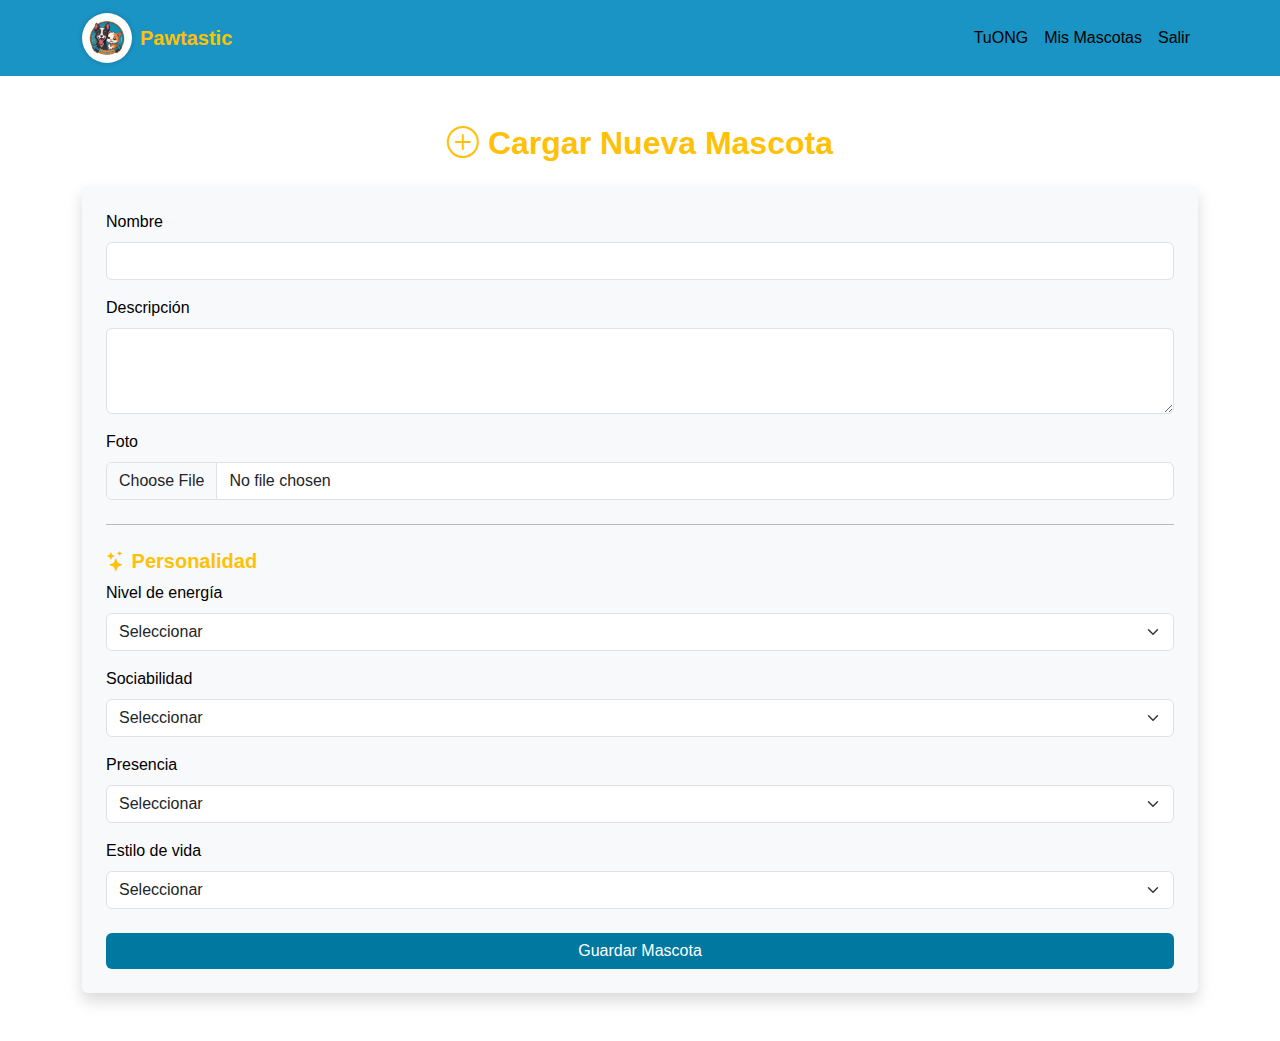
<file: pages/cargar-mascota.html>
<!DOCTYPE html>
<html lang="es">

<head>
  <meta charset="UTF-8" />
  <meta name="viewport" content="width=device-width, initial-scale=1" />
  <title>Cargar Mascota | Pawtastic</title>
  <link href="https://cdn.jsdelivr.net/npm/bootstrap@5.3.2/dist/css/bootstrap.min.css" rel="stylesheet" />
  <link href="https://cdn.jsdelivr.net/npm/bootstrap-icons@1.10.5/font/bootstrap-icons.css" rel="stylesheet" />
  <link rel="icon" href="../img/favicon.ico" type="image/png">
  <link rel="stylesheet" href="../css/style.css" />
</head>

<body>
  <!-- NAVBAR ONG -->
  <nav class="navbar navbar-expand-lg navbar-dark encabezado-azul">
    <div class="container">
      <a class="navbar-brand d-flex align-items-center" href="../index.html">
        <img src="../img/logo.png" alt="Logo Pawtastic" width="50" height="50" class="me-2 logo-navbar">
        <span class="text-warning fw-bold">Pawtastic</span>
      </a>
      <div class="collapse navbar-collapse justify-content-end">
        <ul class="navbar-nav">
          <li class="nav-item"><a class="nav-link" href="perfil-ong.html">TuONG</a></li>
          <li class="nav-item"><a class="nav-link active" href="mis-mascotas.html">Mis Mascotas</a></li>
          <li class="nav-item"><a class="nav-link" href="#" onclick="confirmarSalida()">Salir</a></li>
        </ul>
      </div>
    </div>
  </nav>

  <!-- FORMULARIO -->
  <main class="container py-5">
    <h2 class="text-center mb-4 text-warning"><i class="bi bi-plus-circle"></i> Cargar Nueva Mascota</h2>
    <form id="formMascota" class="shadow p-4 bg-light rounded">
      <div class="mb-3">
        <label for="nombre" class="form-label">Nombre</label>
        <input type="text" class="form-control" id="nombre" required>
      </div>

      <div class="mb-3">
        <label for="descripcion" class="form-label">Descripción</label>
        <textarea class="form-control" id="descripcion" rows="3" required></textarea>
      </div>

      <div class="mb-3">
        <label for="foto" class="form-label">Foto</label>
        <input type="file" class="form-control" id="foto">
      </div>

      <hr class="my-4">

      <!-- PERSONALIDAD -->
      <h5 class="text-warning"><i class="bi bi-stars"></i> Personalidad</h5>
      <div class="mb-3">
        <label for="energia" class="form-label">Nivel de energía</label>
        <select id="energia" class="form-select" required>
          <option value="">Seleccionar</option>
          <option value="Alto">Alto</option>
          <option value="Medio">Medio</option>
          <option value="Bajo">Bajo</option>
        </select>
      </div>

      <div class="mb-3">
        <label for="sociabilidad" class="form-label">Sociabilidad</label>
        <select id="sociabilidad" class="form-select" required>
          <option value="">Seleccionar</option>
          <option value="Muy sociable">Muy sociable</option>
          <option value="Sociable pero selectivo">Sociable pero selectivo</option>
          <option value="Reservado">Reservado</option>
        </select>
      </div>

      <div class="mb-3">
        <label for="presencia" class="form-label">Presencia</label>
        <select id="presencia" class="form-select" required>
          <option value="">Seleccionar</option>
          <option value="Necesita compañía constante">Necesita compañía constante</option>
          <option value="Tolera estar solo">Tolera estar solo</option>
          <option value="Independiente">Independiente</option>
        </select>
      </div>

      <div class="mb-3">
        <label for="estilo" class="form-label">Estilo de vida</label>
        <select id="estilo" class="form-select" required>
          <option value="">Seleccionar</option>
          <option value="Indoor">Indoor</option>
          <option value="Outdoor">Outdoor</option>
          <option value="Flexible">Flexible</option>
        </select>
      </div>

      <div class="d-grid mt-4">
        <button type="submit" class="btn btn-dark">Guardar Mascota</button>
      </div>
    </form>
  </main>

  <!-- Script para simular envío -->
  <script>
    document.getElementById("formMascota").addEventListener("submit", function (e) {
      e.preventDefault();
      alert("¡Mascota guardada! (Simulado)");
      // Aquí más adelante: fetch() para enviar al backend
    });

    function confirmarSalida() {
      if (confirm("¿Estás segura que querés salir?")) {
        window.location.href = "../index.html";
      }
    }
  </script>

  <script src="https://cdn.jsdelivr.net/npm/bootstrap@5.3.2/dist/js/bootstrap.bundle.min.js"></script>
</body>

</html>
</file>
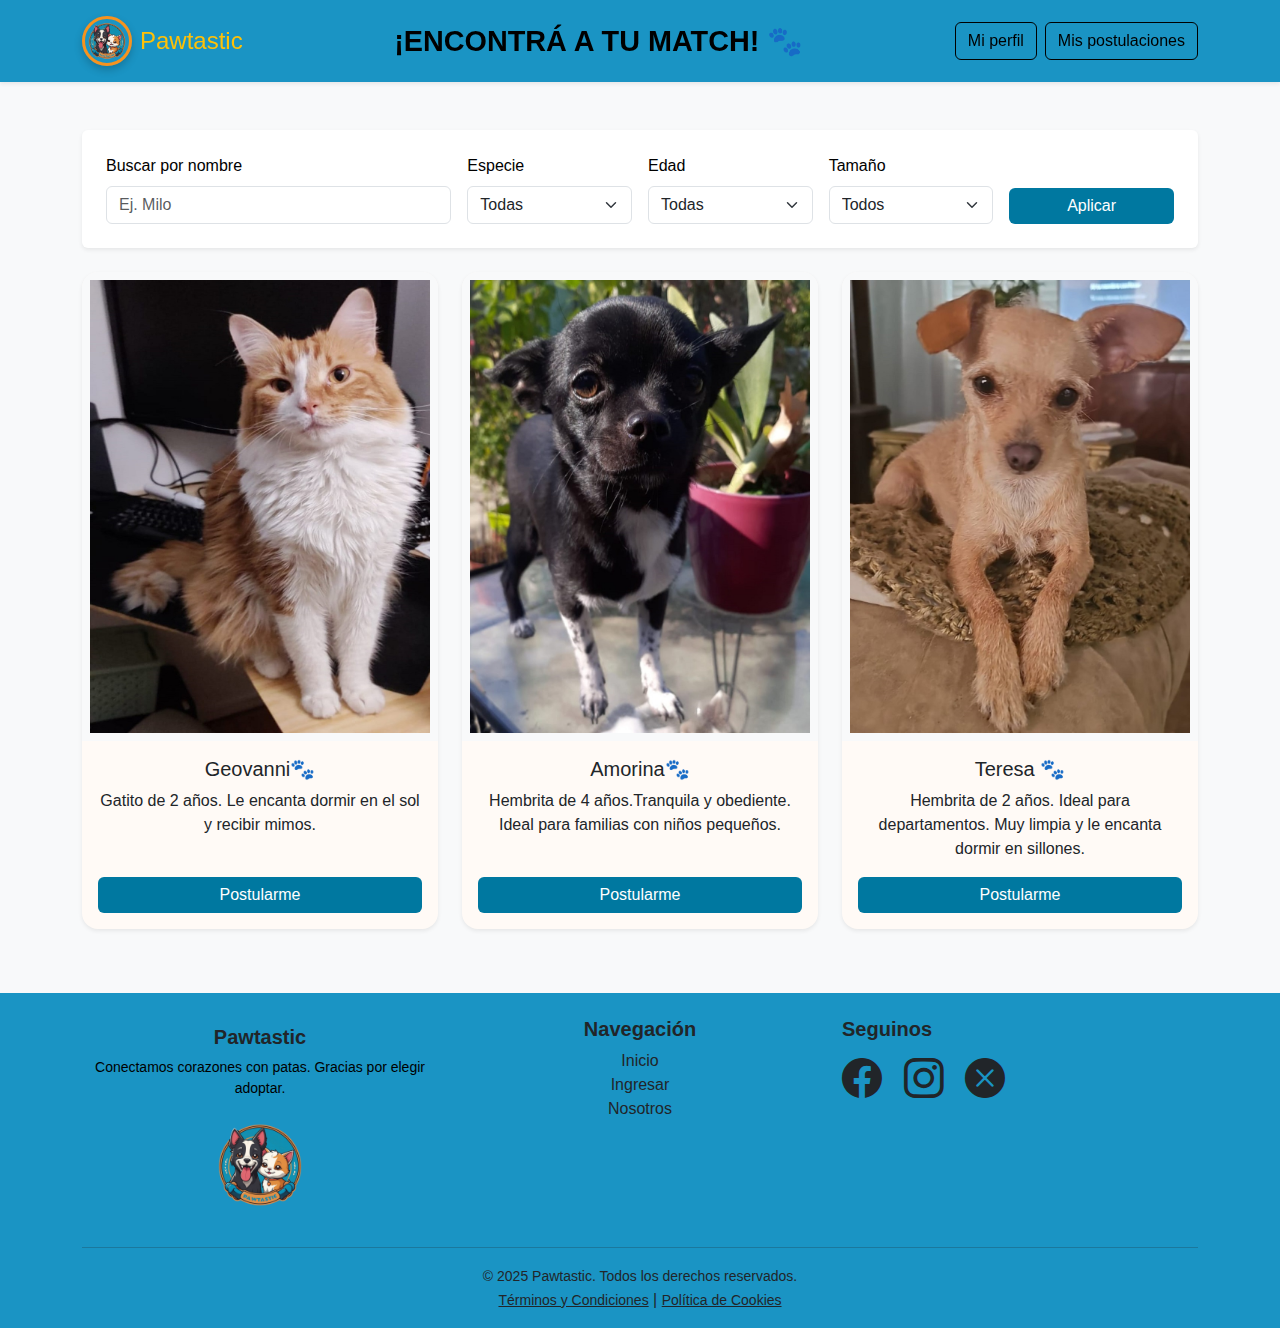
<file: pages/catalogo.html>
<!DOCTYPE html>
<html lang="es">

<head>
  <meta charset="UTF-8" />
  <meta name="viewport" content="width=device-width, initial-scale=1" />
  <title>Catálogo | Pawtastic</title>
  <link href="https://cdn.jsdelivr.net/npm/bootstrap@5.3.2/dist/css/bootstrap.min.css" rel="stylesheet" />
  <link href="https://cdn.jsdelivr.net/npm/bootstrap-icons@1.10.5/font/bootstrap-icons.css" rel="stylesheet" />
  <link rel="icon" href="../img/favicon.ico" type="image/png">
  <link rel="stylesheet" href="../css/style.css" />
</head>

<body class="bg-light">

  <!-- ENCABEZADO -->
  <header class="encabezado-azul shadow-sm py-3 sticky-top">
    <div class="container d-flex flex-column flex-md-row align-items-center justify-content-between">
      <div class="d-flex align-items-center mb-2 mb-md-0">
        <img src="../img/logo.png" alt="Logo Pawtastic" width="50" class="me-2 rounded-circle" />
        <h1 class="h4 text-warning m-0">Pawtastic</h1>
      </div>
      <h2 class="titulo-catalogo mb-2 mb-md-0">¡ENCONTRÁ A TU MATCH! 🐾</h2>
      <div class="d-flex gap-2">
        <a href="./usuario.html" class="btn btn-outline-dark">Mi perfil</a>
        <a href="./postulaciones.html" class="btn btn-outline-dark">Mis postulaciones</a>
      </div>
    </div>
  </header>
  

  <!-- SECCIÓN DE MASCOTAS -->
  <main class="container py-5">
    <!-- FILTROS Y BUSCADOR -->
    <div class="mb-4 bg-white p-4 rounded shadow-sm">
      <form class="row g-3 align-items-end">
        <!-- Buscar por nombre -->
        <div class="col-md-4">
          <label for="buscarNombre" class="form-label">Buscar por nombre</label>
          <input type="text" class="form-control" id="buscarNombre" placeholder="Ej. Milo">
        </div>
    
        <!-- Especie -->
        <div class="col-md-2">
          <label for="filtroEspecie" class="form-label">Especie</label>
          <select class="form-select" id="filtroEspecie">
            <option value="">Todas</option>
            <option value="perro">Perro</option>
            <option value="gato">Gato</option>
          </select>
        </div>
    
        <!-- Edad -->
        <div class="col-md-2">
          <label for="filtroEdad" class="form-label">Edad</label>
          <select class="form-select" id="filtroEdad">
            <option value="">Todas</option>
            <option value="cachorro">Cachorro</option>
            <option value="adulto">Adulto</option>
            <option value="senior">Senior</option>
          </select>
        </div>
    
        <!-- Tamaño -->
        <div class="col-md-2">
          <label for="filtroTamano" class="form-label">Tamaño</label>
          <select class="form-select" id="filtroTamano">
            <option value="">Todos</option>
            <option value="pequeno">Pequeño</option>
            <option value="mediano">Mediano</option>
            <option value="grande">Grande</option>
          </select>
        </div>
    
        <!-- Botón buscar -->
        <div class="col-md-2 d-grid">
          <button type="submit" class="btn btn-dark">Aplicar</button>
        </div>
      </form>
    </div>

    <div class="row row-cols-1 row-cols-md-3 g-4">
      <!-- Ejemplo de mascota -->
      <div class="col">
        <div class="card h-100 shadow-sm overflow-hidden">
          <img src="../img/Geo2.jpeg" class="card-img-top img-fluid rounded-top" alt="Geovanni" />
          <div class="card-body d-flex flex-column justify-content-between text-center">
            <h5 class="card-title">
              Geovanni🐾 <i class="bi bi-paw-fill text-warning"></i><i class="bi bi-paw-fill text-warning"></i>
            </h5>
            <p class="card-text">Gatito de 2 años. Le encanta dormir en el sol y recibir mimos.</p>
            <a href="../pages/detalle-mascota.html" class="btn btn-dark w-100 mt-auto">Postularme</a>
          </div>
        </div>
      </div>
      
      <div class="col">
        <div class="card h-100 shadow-sm overflow-hidden">
          <img src="../img/Amorina2.jpeg" class="card-img-top img-fluid rounded-top" alt="Geovanni" />
          <div class="card-body d-flex flex-column justify-content-between text-center">
            <h5 class="card-title">
              Amorina🐾 <i class="bi bi-paw-fill text-warning"></i><i class="bi bi-paw-fill text-warning"></i>
            </h5>
            <p class="card-text">Hembrita de 4 años.Tranquila y obediente. Ideal para familias con niños pequeños.</p>
            <a href="../pages/detalle-mascota.html" class="btn btn-dark w-100 mt-auto">Postularme</a>
          </div>
        </div>
      </div>
      
      <div class="col">
        <div class="card h-100 shadow-sm overflow-hidden">
          <img src="../img/Tere4.jpeg" class="card-img-top img-fluid rounded-top" alt="Geovanni" />
          <div class="card-body d-flex flex-column justify-content-between text-center">
            <h5 class="card-title">
              Teresa 🐾 <i class="bi bi-paw-fill text-warning"></i><i class="bi bi-paw-fill text-warning"></i>
            </h5>
            <p class="card-text">Hembrita de 2 años. Ideal para departamentos. Muy limpia y le encanta dormir en
            sillones.</p>
            <a href="../pages/detalle-mascota.html" class="btn btn-dark w-100 mt-auto">Postularme</a>
          </div>
        </div>
      </div>
      
      <!-- Agregá más cards aquí -->
    </div>
  </main>
  <footer class="bg-footer text-dark pt-4 pb-3 mt-3">
    <div class="container text-center text-md-start">
      <div class="row">
        <div class="col-md-4 mb-3 text-center">
  
  
          <h5 class="fw-bold mt-2">Pawtastic</h5>
          <p class="small">Conectamos corazones con patas. Gracias por elegir adoptar.</p>
          <a href="./index.html">
            <img src="../img/logo.png" alt="Logo Pawtastic" style="max-width: 100px; border-radius: 40%;">
          </a>
        </div>
        <div class="col-md-4 mb-3 d-flex flex-column align-items-center">
          <h5 class="fw-bold text-center">Navegación</h5>
          <ul class="list-unstyled text-center">
            <li><a href="./pages/sobreNosotros.html" class="text-dark text-decoration-none">Inicio</a></li>
            <li><a href="./pages/adopciones.html" class="text-dark text-decoration-none">Ingresar</a></li>
            <li><a href="./pages/login.html" class="text-dark text-decoration-none">Nosotros</a></li>
          </ul>
        </div>
        <div class="col-md-4 mb-3 fs-5">
          <h5 class="fw-bold">Seguinos</h5>
          <a href="./pages/error404.html" class="text-dark me-3"><i class="bi bi-facebook"
              style="font-size: 2.5rem;"></i></a>
          <a href="./pages/error404.html" class="text-dark me-3"><i class="bi bi-instagram"
              style="font-size: 2.5rem;"></i></a>
          <a href="./pages/error404.html" class="text-dark"><i class="bi bi-x-circle-fill"
              style="font-size: 2.5rem;"></i></a>
        </div>
      </div>
      <hr class="border-dark">
      <div class="text-center">
        <small>&copy; 2025 Pawtastic. Todos los derechos reservados.</small>
        <br>
        <a href="./pages/terminosYcondiciones.html" class="text-dark text-decoration-underline small">Términos y
          Condiciones</a> |
        <a href="./pages/politicaDeCookies.html" class="text-dark text-decoration-underline small">Política de Cookies</a>
      </div>
    </div>
  </footer> 
  <script src="https://cdn.jsdelivr.net/npm/bootstrap@5.3.2/dist/js/bootstrap.bundle.min.js"></script>
</body>

</html>
</file>
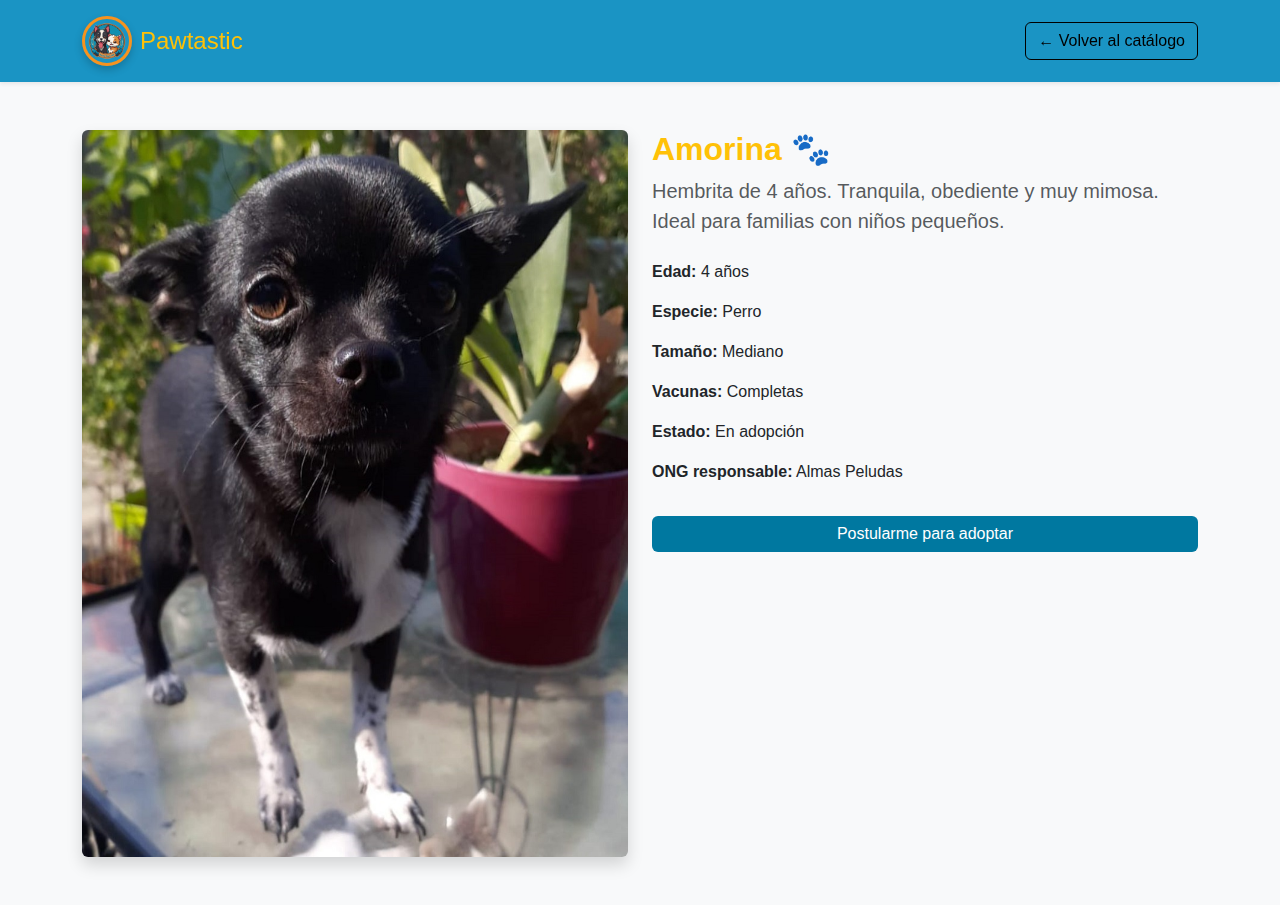
<file: pages/detalle-mascota.html>
<!DOCTYPE html>
<html lang="es">

<head>
  <meta charset="UTF-8" />
  <meta name="viewport" content="width=device-width, initial-scale=1" />
  <title>Detalle Mascota | Pawtastic</title>
  <link href="https://cdn.jsdelivr.net/npm/bootstrap@5.3.2/dist/css/bootstrap.min.css" rel="stylesheet" />
  <link href="https://cdn.jsdelivr.net/npm/bootstrap-icons@1.10.5/font/bootstrap-icons.css" rel="stylesheet" />
  <link rel="stylesheet" href="../css/style.css" />
  <link rel="icon" href="../img/favicon.ico" type="image/png" />
</head>

<body class="bg-light">
  <!-- ENCABEZADO -->
  <header class="encabezado-azul shadow-sm py-3 sticky-top">
    <div class="container d-flex justify-content-between align-items-center">
      <div class="d-flex align-items-center">
        <img src="../img/logo.png" alt="Logo Pawtastic" width="50" class="me-2 rounded-circle" />
        <h1 class="h4 text-warning m-0">Pawtastic</h1>
      </div>
      <a href="./catalogo.html" class="btn btn-outline-dark">← Volver al catálogo</a>
    </div>
  </header>

  <!-- DETALLE DE MASCOTA -->
  <main class="container py-5">
    <div class="row">
      <!-- IMAGEN -->
      <div class="col-md-6">
        <img src="../img/Amorina2.jpeg" alt="Amorina" class="img-fluid rounded shadow" />
      </div>

      <!-- INFORMACIÓN -->
      <div class="col-md-6">
        <h2 class="text-warning">Amorina 🐾</h2>
        <p class="text-muted fs-5">Hembrita de 4 años. Tranquila, obediente y muy mimosa. Ideal para familias con niños
          pequeños.</p>
        <ul class="list-group list-group-flush mb-4">
          <li class="list-group-item"><strong>Edad:</strong> 4 años</li>
          <li class="list-group-item"><strong>Especie:</strong> Perro</li>
          <li class="list-group-item"><strong>Tamaño:</strong> Mediano</li>
          <li class="list-group-item"><strong>Vacunas:</strong> Completas</li>
          <li class="list-group-item"><strong>Estado:</strong> En adopción</li>
          <li class="list-group-item"><strong>ONG responsable:</strong> Almas Peludas</li>
        </ul>
        <div class="d-grid gap-2">
          <a href="./postulacion.html" class="btn btn-dark">Postularme para adoptar</a>
          <!-- OPCIONAL para usuarios ONG -->
          <!-- <a href="./editar-mascota.html" class="btn btn-outline-dark">Editar ficha</a> -->
        </div>
      </div>
    </div>
  </main>

  <script src="https://cdn.jsdelivr.net/npm/bootstrap@5.3.2/dist/js/bootstrap.bundle.min.js"></script>
</body>

</html>
</file>
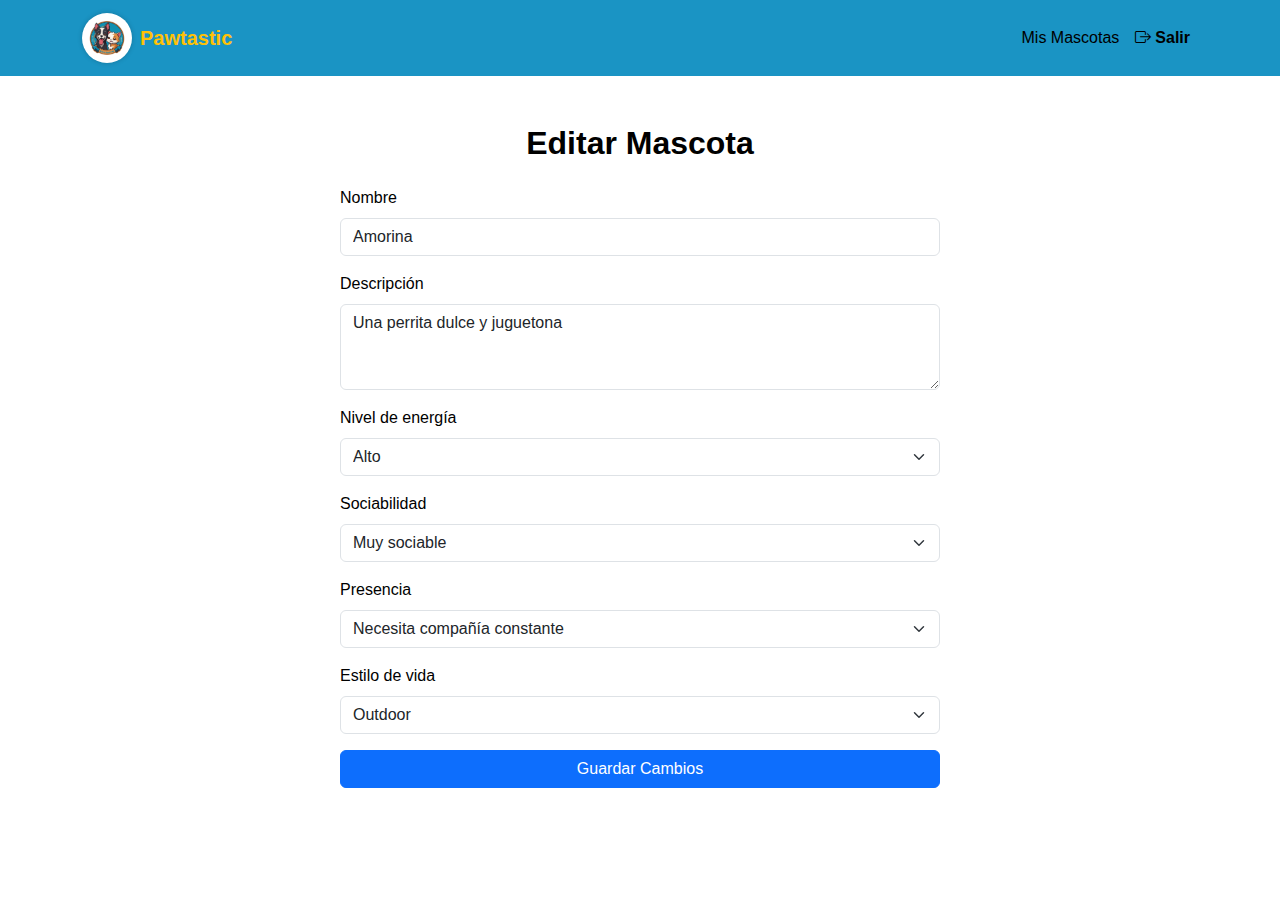
<file: pages/editar-mascota.html>
<!DOCTYPE html>
<html lang="es">

<head>
  <meta charset="UTF-8" />
  <meta name="viewport" content="width=device-width, initial-scale=1" />
  <title>Editar Mascota | Pawtastic</title>
  <link href="https://cdn.jsdelivr.net/npm/bootstrap@5.3.2/dist/css/bootstrap.min.css" rel="stylesheet" />
  <link href="https://cdn.jsdelivr.net/npm/bootstrap-icons@1.10.5/font/bootstrap-icons.css" rel="stylesheet" />
  <link rel="icon" href="../img/favicon.ico" type="image/png">
  <link rel="stylesheet" href="../css/style.css" />
</head>

<body>
  <!-- NAVBAR ONG -->
  <nav class="navbar navbar-expand-lg navbar-dark encabezado-azul">
    <div class="container">
      <a class="navbar-brand d-flex align-items-center" href="../index.html">
        <img src="../img/logo.png" alt="Logo Pawtastic" width="50" height="50" class="me-2 logo-navbar">
        <span class="text-warning fw-bold">Pawtastic</span>
      </a>
      <div class="collapse navbar-collapse justify-content-end" id="navbarNav">
        <ul class="navbar-nav">
          <li class="nav-item"><a class="nav-link" href="mis-mascotas.html">Mis Mascotas</a></li>
          <li class="nav-item">
            <a href="#" class="nav-link text-danger fw-bold" data-bs-toggle="modal" data-bs-target="#modalCerrarSesion">
              <i class="bi bi-box-arrow-right me-1"></i>Salir
            </a>
          </li>
        </ul>
      </div>
    </div>
  </nav>

  <!-- CONTENIDO PRINCIPAL -->
  <main class="container py-5">
    <h2 class="mb-4 text-center">Editar Mascota</h2>
    <form id="formEditarMascota" class="mx-auto" style="max-width: 600px;">
      <div class="mb-3">
        <label for="nombre" class="form-label">Nombre</label>
        <input type="text" class="form-control" id="nombre" required>
      </div>

      <div class="mb-3">
        <label for="descripcion" class="form-label">Descripción</label>
        <textarea class="form-control" id="descripcion" rows="3" required></textarea>
      </div>

      <div class="mb-3">
        <label class="form-label">Nivel de energía</label>
        <select class="form-select" id="energia">
          <option value="Alto">Alto</option>
          <option value="Medio">Medio</option>
          <option value="Bajo">Bajo</option>
        </select>
      </div>

      <div class="mb-3">
        <label class="form-label">Sociabilidad</label>
        <select class="form-select" id="sociabilidad">
          <option value="Muy sociable">Muy sociable</option>
          <option value="Selectivo">Selectivo</option>
          <option value="Reservado">Reservado</option>
        </select>
      </div>

      <div class="mb-3">
        <label class="form-label">Presencia</label>
        <select class="form-select" id="presencia">
          <option value="Necesita compañía constante">Necesita compañía constante</option>
          <option value="Tolera estar solo">Tolera estar solo</option>
          <option value="Independiente">Independiente</option>
        </select>
      </div>

      <div class="mb-3">
        <label class="form-label">Estilo de vida</label>
        <select class="form-select" id="estilo">
          <option value="Outdoor">Outdoor</option>
          <option value="Indoor">Indoor</option>
          <option value="Flexible">Flexible</option>
        </select>
      </div>

      <div class="d-grid">
        <button type="submit" class="btn btn-primary">Guardar Cambios</button>
      </div>
    </form>
  </main>

  <script src="https://cdn.jsdelivr.net/npm/bootstrap@5.3.2/dist/js/bootstrap.bundle.min.js"></script>
  <script>
    // Simulación: obtener ID desde la URL
    const params = new URLSearchParams(window.location.search);
    const idMascota = params.get('id');

    // Simular datos existentes
    const datosSimulados = {
      nombre: "Amorina",
      descripcion: "Una perrita dulce y juguetona",
      energia: "Alto",
      sociabilidad: "Muy sociable",
      presencia: "Necesita compañía constante",
      estilo: "Outdoor"
    };

    // Precargar datos
    window.onload = () => {
      document.getElementById('nombre').value = datosSimulados.nombre;
      document.getElementById('descripcion').value = datosSimulados.descripcion;
      document.getElementById('energia').value = datosSimulados.energia;
      document.getElementById('sociabilidad').value = datosSimulados.sociabilidad;
      document.getElementById('presencia').value = datosSimulados.presencia;
      document.getElementById('estilo').value = datosSimulados.estilo;
    };

    // Captura de envío (todavía no conecta con backend)
    document.getElementById('formEditarMascota').addEventListener('submit', function (e) {
      e.preventDefault();
      alert("¡Cambios guardados exitosamente! (Simulado)");
    });
  </script>
</body>

</html>
</file>
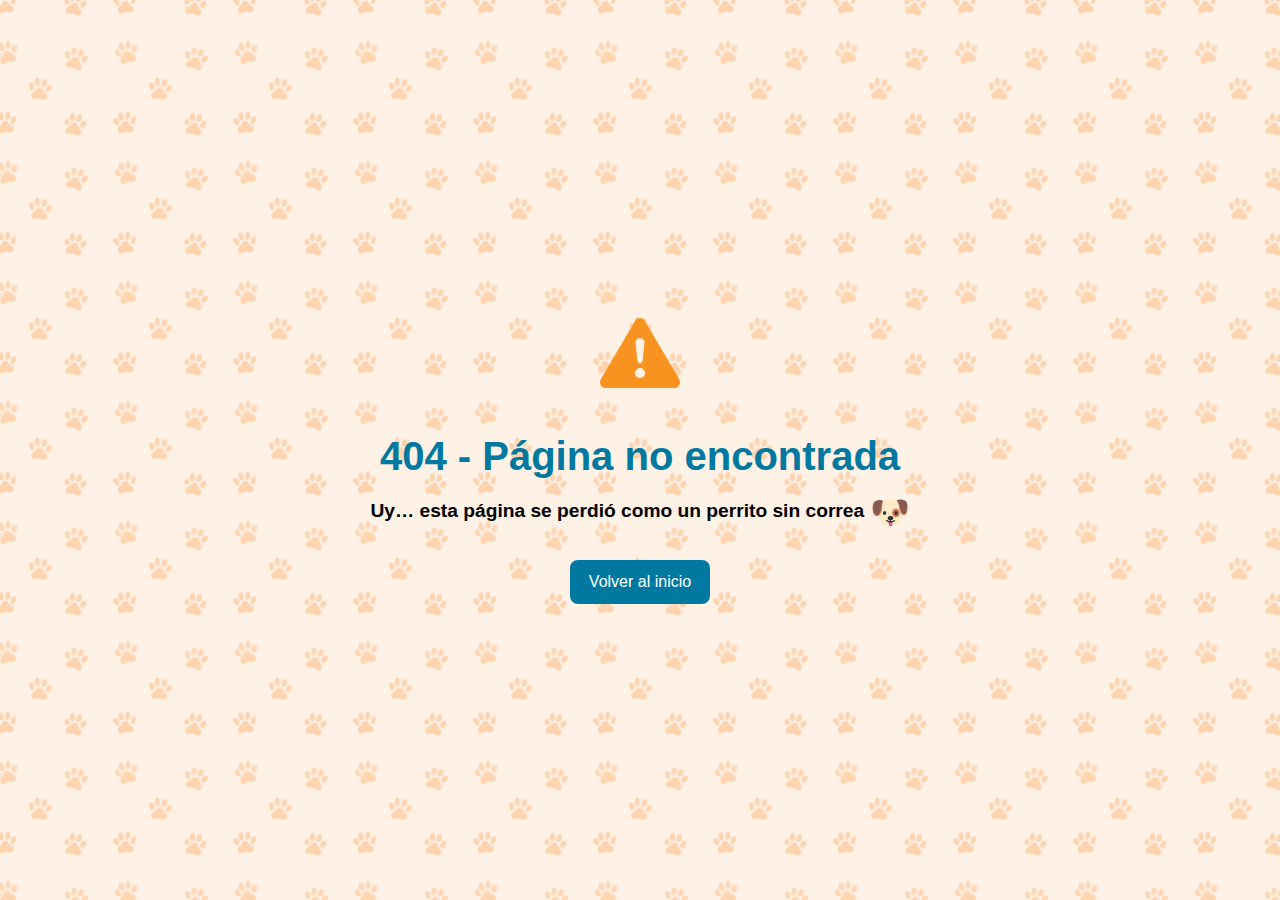
<file: pages/error404.html>
<!DOCTYPE html>
<html lang="es">

<head>
  <meta charset="UTF-8" />
  <meta name="viewport" content="width=device-width, initial-scale=1" />
  <title>Error 404 | Pawtastic</title>
  <link href="https://cdn.jsdelivr.net/npm/bootstrap@5.3.2/dist/css/bootstrap.min.css" rel="stylesheet" />
  <link href="https://cdn.jsdelivr.net/npm/bootstrap-icons@1.10.5/font/bootstrap-icons.css" rel="stylesheet" />
  <link rel="icon" href="../img/favicon.ico" type="image/png">
  <link rel="stylesheet" href="../css/style.css" />
 
</head>

<body class="error-body">
  <div class="error-container">
    <div class="error-icon">
      <i class="bi bi-exclamation-triangle-fill"></i>
    </div>
    <h1 class="display-4">404 - Página no encontrada</h1>
    <p class="lead fw-bold">
      Uy… esta página se perdió como un perrito sin correa
      <span class="emoji-grande">🐶</span>
    </p>
    
    <a href="../index.html" class="btn btn-volver">Volver al inicio</a>
  </div>
</body>

</html>
</file>
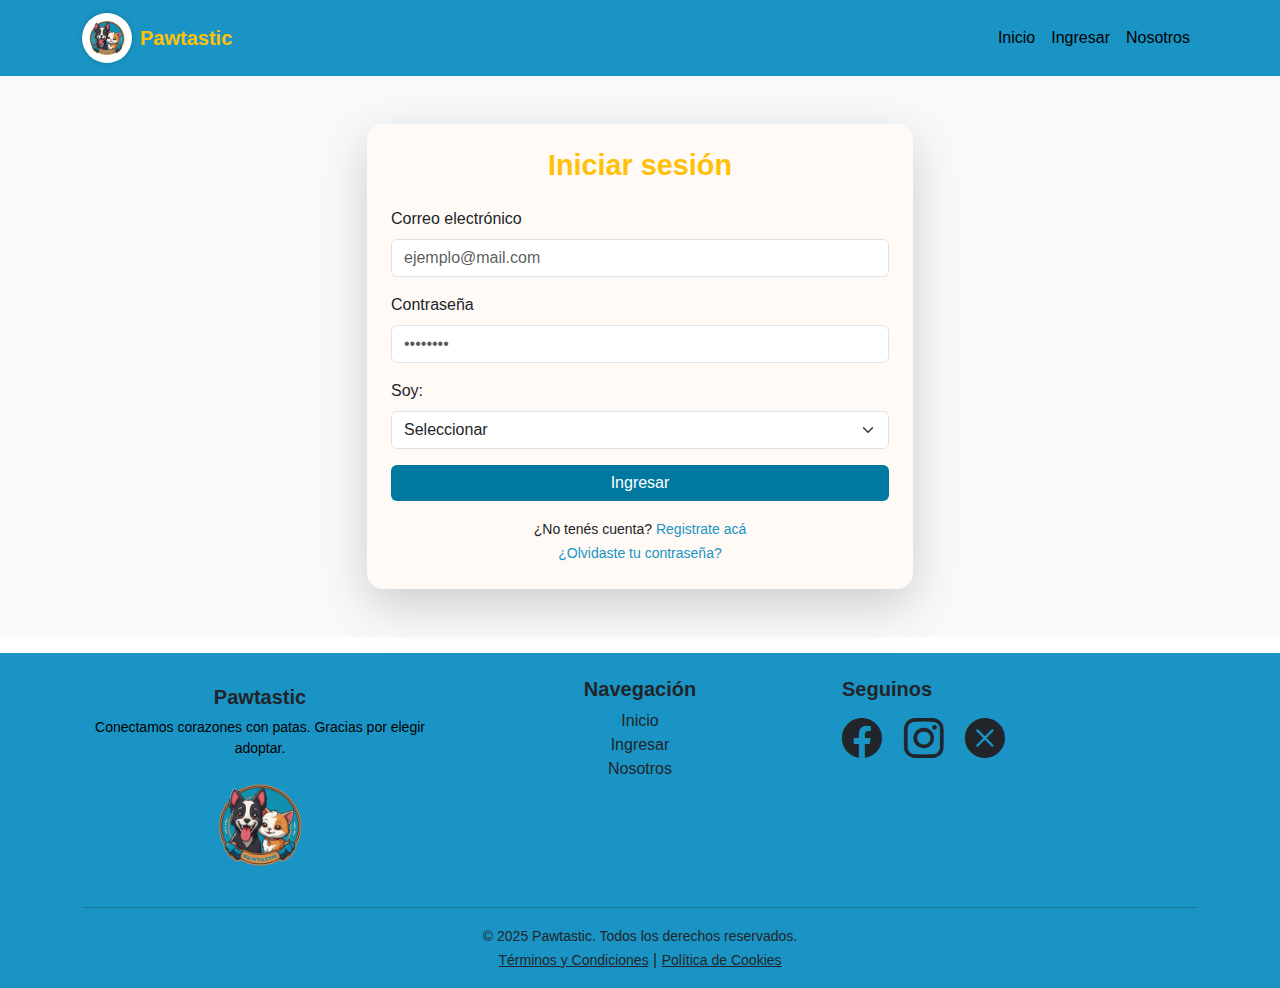
<file: pages/login.html>
<!DOCTYPE html>
<html lang="es">

<head>
  <meta charset="UTF-8">
  <meta name="viewport" content="width=device-width, initial-scale=1">
  <meta name="description" content="pagina de adopcion de mascotas">
  <meta name="keywords"
    content="perros en adopción, gatos en adopción, refugio de animales, Almas Peludas, mascotas rescatadas, hogar para animales, animales sin hogar, adopción responsable, cuidar mascotas, encontrar mascota, adoptar animales, gatos callejeros, perros callejeros, voluntariado animal, protección animal, amor por los animales">

  <meta name="author" content="Wunsche Julieta, Sergio Bujan, Georgina Contreras, Jonathan Revelino">
  <title>Pawtastic</title>
  <link href="https://cdn.jsdelivr.net/npm/bootstrap@5.3.2/dist/css/bootstrap.min.css" rel="stylesheet">
  <link href="https://cdn.jsdelivr.net/npm/bootstrap-icons@1.10.5/font/bootstrap-icons.css" rel="stylesheet">
  <link rel="icon" href="../img/favicon.ico" type="image/png">
  <link rel="stylesheet" href="../css/style.css">
</head>
<body>
  <!-- NAVBAR -->
  <nav class="navbar navbar-expand-lg navbar-dark">
    <div class="container">
      <a class="navbar-brand d-flex align-items-center" href="./index.html">
        <img src="../img/logo.png" alt="Logo Pawtastic" width="50" height="50" class="me-2 logo-navbar">
  
        <span class="text-warning fw-bold">Pawtastic</span>
      </a>
      <button class="navbar-toggler" type="button" data-bs-toggle="collapse" data-bs-target="#navbarNav">
        <span class="navbar-toggler-icon"></span>
      </button>
      <div class="collapse navbar-collapse justify-content-end" id="navbarNav">
        <ul class="navbar-nav">
          <li class="nav-item"><a class="nav-link active" href="../index.html">Inicio</a></li>
          <li class="nav-item"><a class="nav-link" href="./pages/login.html">Ingresar</a></li>
          <li class="nav-item"><a class="nav-link" href="./pages/nosotros.html">Nosotros</a></li>
        </ul>
      </div>
    </div>
  </nav>
<section class="py-5 bg-light">
  <div class="container">
    <div class="row justify-content-center">
      <div class="col-md-6">
        <div class="card shadow-lg">
          <div class="card-body p-4">
            
            <form id="formLogin">
              <h2 class="text-center mb-4 text-warning">Iniciar sesión</h2>
            
              <div class="mb-3">
                <label for="email" class="form-label">Correo electrónico</label>
                <input type="email" class="form-control" id="email" placeholder="ejemplo@mail.com" required>
              </div>
            
              <div class="mb-3">
                <label for="password" class="form-label">Contraseña</label>
                <input type="password" class="form-control" id="password" placeholder="••••••••" required>
              </div>
            
              <!-- NUEVO SELECTOR -->
              <div class="mb-3">
                <label for="tipoUsuario" class="form-label">Soy:</label>
                <select id="tipoUsuario" class="form-select" required>
                  <option value="">Seleccionar</option>
                  <option value="usuario">Usuario</option>
                  <option value="ong">ONG</option>
                </select>
              </div>
            
              <div class="d-grid">
                <button type="submit" class="btn btn-dark">Ingresar</button>
              </div>
            
              <div class="mt-3 text-center">
                <small>¿No tenés cuenta? <a href="../pages/registro.html">Registrate acá</a></small><br>
                <small><a href="#" data-bs-toggle="modal" data-bs-target="#modalRecuperar">¿Olvidaste tu contraseña?</a></small>
              </div>
            </form>
            
          </div>
        </div>
      </div>
    </div>
  </div>
</section>
<!-- MODAL RECUPERAR CONTRASEÑA -->
<div class="modal fade" id="modalRecuperar" tabindex="-1" aria-labelledby="modalRecuperarLabel" aria-hidden="true">
  <div class="modal-dialog">
    <div class="modal-content">
      <div class="modal-header bg-warning-subtle">
        <h5 class="modal-title" id="modalRecuperarLabel">Recuperar contraseña</h5>
        <button type="button" class="btn-close" data-bs-dismiss="modal" aria-label="Cerrar"></button>
      </div>
      <div class="modal-body">
        <form id="formRecuperar">
          <div class="mb-3">
            <label for="emailRecuperar" class="form-label">Ingresá tu correo electrónico</label>
            <input type="email" class="form-control" id="emailRecuperar" required>
            <div class="invalid-feedback">Por favor ingresá un correo válido.</div>
          </div>
          <div class="d-grid">
            <button type="submit" class="btn btn-dark">Enviar instrucciones</button>
          </div>
        </form>
      </div>
    </div>
  </div>
</div>
<script>
  const formRecuperar = document.getElementById('formRecuperar');

  formRecuperar.addEventListener('submit', function (event) {
    if (!formRecuperar.checkValidity()) {
      event.preventDefault();
      event.stopPropagation();
    } else {
      event.preventDefault(); // Evita envío real por ahora
      alert("📬 Si el correo está registrado, te enviaremos instrucciones para restablecer tu contraseña.");
      formRecuperar.reset();
      const modal = bootstrap.Modal.getInstance(document.getElementById('modalRecuperar'));
      modal.hide();
    }

    formRecuperar.classList.add('was-validated');
  });
</script>
<script>
  const formLogin = document.getElementById("formLogin");

  formLogin.addEventListener("submit", function (event) {
    event.preventDefault();

    const tipo = document.getElementById("tipoUsuario").value;

    if (tipo === "usuario") {
      window.location.href = "usuario.html";
    } else if (tipo === "ong") {
      window.location.href = "perfil-ong.html";
    } else {
      alert("Por favor, seleccioná el tipo de usuario.");
    }
  });
</script>


<!-- FOOTER -->
<footer class="bg-footer text-dark pt-4 pb-3 mt-3">
  <div class="container text-center text-md-start">
    <div class="row">
      <div class="col-md-4 mb-3 text-center">


        <h5 class="fw-bold mt-2">Pawtastic</h5>
        <p class="small">Conectamos corazones con patas. Gracias por elegir adoptar.</p>
        <a href="../index.html">
          <img src="../img/logo.png" alt="Logo Pawtastic" style="max-width: 100px; border-radius: 40%;">
        </a>
      </div>
      <div class="col-md-4 mb-3 d-flex flex-column align-items-center">
        <h5 class="fw-bold text-center">Navegación</h5>
        <ul class="list-unstyled text-center">
          <li><a href="../index.html" class="text-dark text-decoration-none">Inicio</a></li>
          <li><a href="./login.html" class="text-dark text-decoration-none">Ingresar</a></li>
          <li><a href="./nosotros.html" class="text-dark text-decoration-none">Nosotros</a></li>
        </ul>
      </div>
      <div class="col-md-4 mb-3 fs-5">
        <h5 class="fw-bold">Seguinos</h5>
        <a href="./pages/error404.html" class="text-dark me-3"><i class="bi bi-facebook"
            style="font-size: 2.5rem;"></i></a>
        <a href="./pages/error404.html" class="text-dark me-3"><i class="bi bi-instagram"
            style="font-size: 2.5rem;"></i></a>
        <a href="./pages/error404.html" class="text-dark"><i class="bi bi-x-circle-fill"
            style="font-size: 2.5rem;"></i></a>
      </div>
    </div>
    <hr class="border-dark">
    <div class="text-center">
      <small>&copy; 2025 Pawtastic. Todos los derechos reservados.</small>
      <br>
      <a href="./pages/terminosYcondiciones.html" class="text-dark text-decoration-underline small">Términos y
        Condiciones</a> |
      <a href="./pages/politicaDeCookies.html" class="text-dark text-decoration-underline small">Política de Cookies</a>
    </div>
  </div>
</footer>

<script src="https://cdn.jsdelivr.net/npm/bootstrap@5.3.2/dist/js/bootstrap.bundle.min.js"></script>

</body>
</html>
</file>
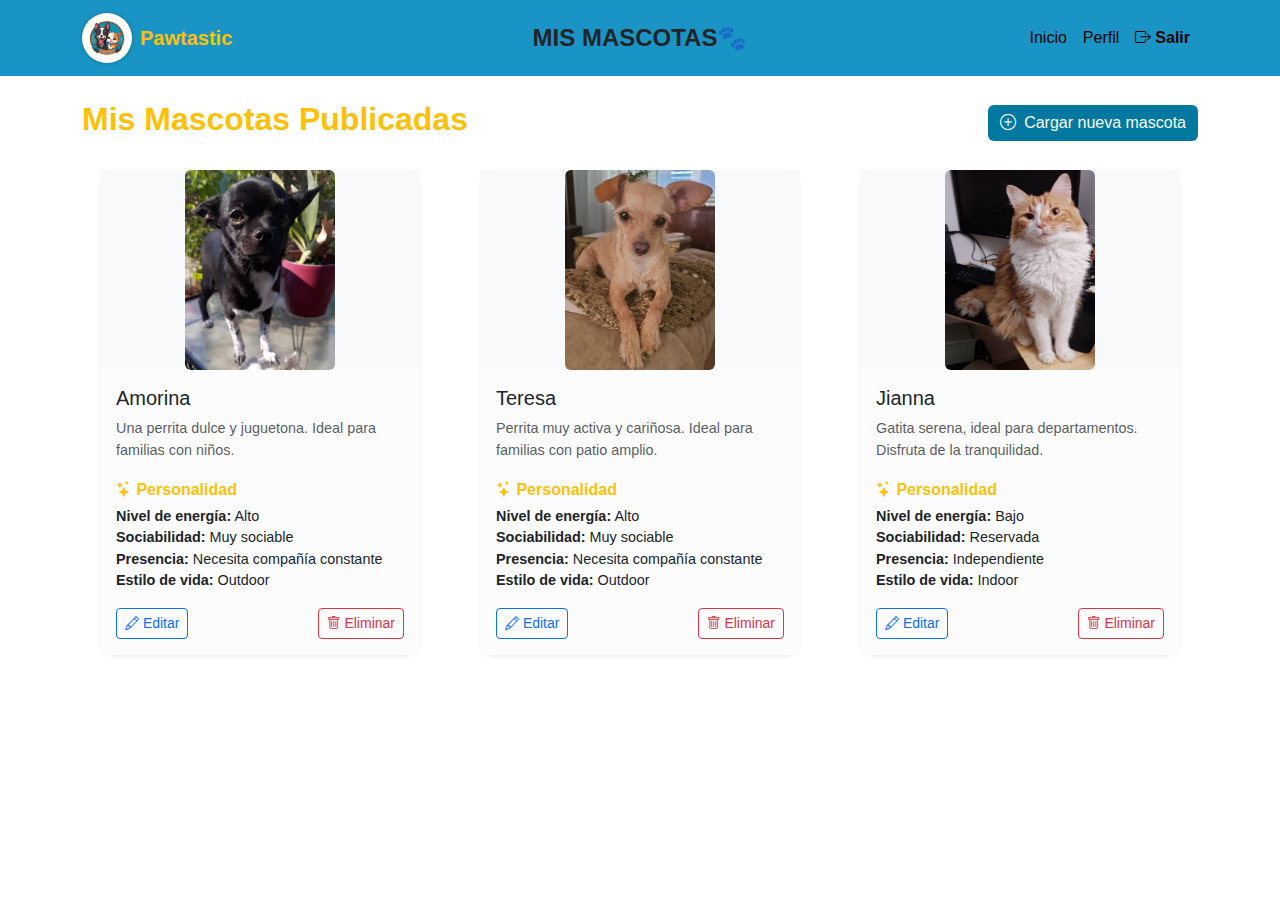
<file: pages/mis-mascotas.html>
<!DOCTYPE html>
<html lang="es">

<head>
  <meta charset="UTF-8">
  <meta name="viewport" content="width=device-width, initial-scale=1">
  <title>Mis Mascotas | Pawtastic</title>
  <link href="https://cdn.jsdelivr.net/npm/bootstrap@5.3.2/dist/css/bootstrap.min.css" rel="stylesheet">
  <link href="https://cdn.jsdelivr.net/npm/bootstrap-icons@1.10.5/font/bootstrap-icons.css" rel="stylesheet">
  <link rel="stylesheet" href="../css/style.css">
  <link rel="icon" href="../img/favicon.ico" type="image/png">
</head>

<body>
  <!-- NAVBAR ONG -->
  <nav class="navbar navbar-expand-lg navbar-dark encabezado-azul">
    <div class="container position-relative">
      <a class="navbar-brand d-flex align-items-center" href="../index.html">
        <img src="../img/logo.png" alt="Logo Pawtastic" width="50" height="50" class="me-2 logo-navbar">
        <span class="text-warning fw-bold">Pawtastic</span>
      </a>
      <div class="position-absolute top-50 start-50 translate-middle">
        <span class="navbar-text h4 m-0 text-dark fw-bold">MIS MASCOTAS🐾</span>
      </div>
      <div class="collapse navbar-collapse justify-content-end" id="navbarNav">
        <ul class="navbar-nav">
          <li class="nav-item"><a class="nav-link" href="../index.html">Inicio</a></li>
          <li class="nav-item"><a class="nav-link" href="perfil-ong.html">Perfil</a></li>
          <li class="nav-item">
            <a href="#" class="nav-link text-danger fw-bold" data-bs-toggle="modal" data-bs-target="#modalCerrarSesion">
              <i class="bi bi-box-arrow-right me-1"></i>Salir
            </a>
          </li>
        </ul>
      </div>
    </div>
  </nav>

  <!-- CONTENIDO PRINCIPAL -->
  <main class="container py-4">
    <div class="d-flex justify-content-between align-items-center mb-4">
      <h2 class="text-warning fw-bold">Mis Mascotas Publicadas</h2>
      <a href="../pages/cargar-mascota.html" class="btn btn-dark"><i class="bi bi-plus-circle me-1"></i> Cargar nueva mascota</a>
    </div>

    <div class="row g-4">

      <!-- CARD 1 -->
      <div class="col-md-4">
        <div class="card shadow-sm h-100" style="max-width: 320px; margin: 0 auto;">
      
          <!-- Contenedor de imagen -->
          <div style="height: 200px; display: flex; align-items: center; justify-content: center; background-color: #f8f9fa;">
            <img src="../img/Amorina2.jpeg" class="rounded" alt="Amorina"
              style="max-height: 100%; max-width: 100%; object-fit: contain;">
          </div>
      
          <div class="card-body bg-light-subtle">
            <h5 class="card-title">Amorina</h5>
            <p class="text-muted" style="font-size: 0.9rem;">Una perrita dulce y juguetona. Ideal para familias con niños.</p>
      
            <!-- Personalidad -->
            <p class="text-warning fw-bold mb-1"><i class="bi bi-stars"></i> Personalidad</p>
            <ul class="list-unstyled mb-3" style="font-size: 0.9rem;">
              <li><strong>Nivel de energía:</strong> Alto</li>
              <li><strong>Sociabilidad:</strong> Muy sociable</li>
              <li><strong>Presencia:</strong> Necesita compañía constante</li>
              <li><strong>Estilo de vida:</strong> Outdoor</li>
            </ul>
      
            <!-- Botones -->
            <div class="d-flex justify-content-between">
              <a href="editar-mascota.html?id=123" class="btn btn-outline-primary btn-sm">
                <i class="bi bi-pencil"></i> Editar</a>
              <button class="btn btn-outline-danger btn-sm">
                <i class="bi bi-trash"></i> Eliminar
              </button>
            </div>
          </div>
        </div>
      </div>
      

      <!-- CARD 2 -->
      <div class="col-md-4">
        <div class="card shadow-sm h-100" style="max-width: 320px; margin: 0 auto;">
      
          <div style="height: 200px; display: flex; align-items: center; justify-content: center; background-color: #f8f9fa;">
            <img src="../img/Tere4.jpeg" class="rounded" alt="Teresa"
              style="max-height: 100%; max-width: 100%; object-fit: contain;">
          </div>
      
          <div class="card-body bg-light-subtle">
            <h5 class="card-title">Teresa</h5>
            <p class="text-muted" style="font-size: 0.9rem;">Perrita muy activa y cariñosa. Ideal para familias con patio
              amplio.</p>
      
            <p class="text-warning fw-bold mb-1"><i class="bi bi-stars"></i> Personalidad</p>
            <ul class="list-unstyled mb-3" style="font-size: 0.9rem;">
              <li><strong>Nivel de energía:</strong> Alto</li>
              <li><strong>Sociabilidad:</strong> Muy sociable</li>
              <li><strong>Presencia:</strong> Necesita compañía constante</li>
              <li><strong>Estilo de vida:</strong> Outdoor</li>
            </ul>
      
            <div class="d-flex justify-content-between">
              <button class="btn btn-outline-primary btn-sm"><i class="bi bi-pencil"></i> Editar</button>
              <button class="btn btn-outline-danger btn-sm"><i class="bi bi-trash"></i> Eliminar</button>
            </div>
          </div>
        </div>
      </div>
      
      <!-- CARD 3 -->
      <div class="col-md-4">
        <div class="card shadow-sm h-100" style="max-width: 320px; margin: 0 auto;">
      
          <div style="height: 200px; display: flex; align-items: center; justify-content: center; background-color: #f8f9fa;">
            <img src="../img/Geo2.jpeg" class="rounded" alt="Jianna"
              style="max-height: 100%; max-width: 100%; object-fit: contain;">
          </div>
      
          <div class="card-body bg-light-subtle">
            <h5 class="card-title">Jianna</h5>
            <p class="text-muted" style="font-size: 0.9rem;">Gatita serena, ideal para departamentos. Disfruta de la
              tranquilidad.</p>
      
            <p class="text-warning fw-bold mb-1"><i class="bi bi-stars"></i> Personalidad</p>
            <ul class="list-unstyled mb-3" style="font-size: 0.9rem;">
              <li><strong>Nivel de energía:</strong> Bajo</li>
              <li><strong>Sociabilidad:</strong> Reservada</li>
              <li><strong>Presencia:</strong> Independiente</li>
              <li><strong>Estilo de vida:</strong> Indoor</li>
            </ul>
      
            <div class="d-flex justify-content-between">
              <button class="btn btn-outline-primary btn-sm"><i class="bi bi-pencil"></i> Editar</button>
              <button class="btn btn-outline-danger btn-sm"><i class="bi bi-trash"></i> Eliminar</button>
            </div>
          </div>
        </div>
      </div>
      

    </div>
  </main>

  <!-- MODAL SALIR -->
  <div class="modal fade" id="modalCerrarSesion" tabindex="-1" aria-labelledby="modalCerrarSesionLabel"
    aria-hidden="true">
    <div class="modal-dialog modal-dialog-centered">
      <div class="modal-content">
        <div class="modal-header bg-warning-subtle">
          <h5 class="modal-title" id="modalCerrarSesionLabel">¿Cerrar sesión?</h5>
          <button type="button" class="btn-close" data-bs-dismiss="modal" aria-label="Cerrar"></button>
        </div>
        <div class="modal-body">
          ¿Estás segura de que querés salir del sitio?
        </div>
        <div class="modal-footer">
          <button type="button" class="btn btn-outline-secondary" data-bs-dismiss="modal">Cancelar</button>
          <button id="confirmarSalir" class="btn btn-danger">Sí, salir</button>
        </div>
      </div>
    </div>
  </div>

  <!-- JS -->
  <script src="https://cdn.jsdelivr.net/npm/bootstrap@5.3.2/dist/js/bootstrap.bundle.min.js"></script>
  <script>
    document.getElementById("confirmarSalir").addEventListener("click", function () {
      window.location.href = "../index.html";
    });
  </script>
</body>

</html>
</file>
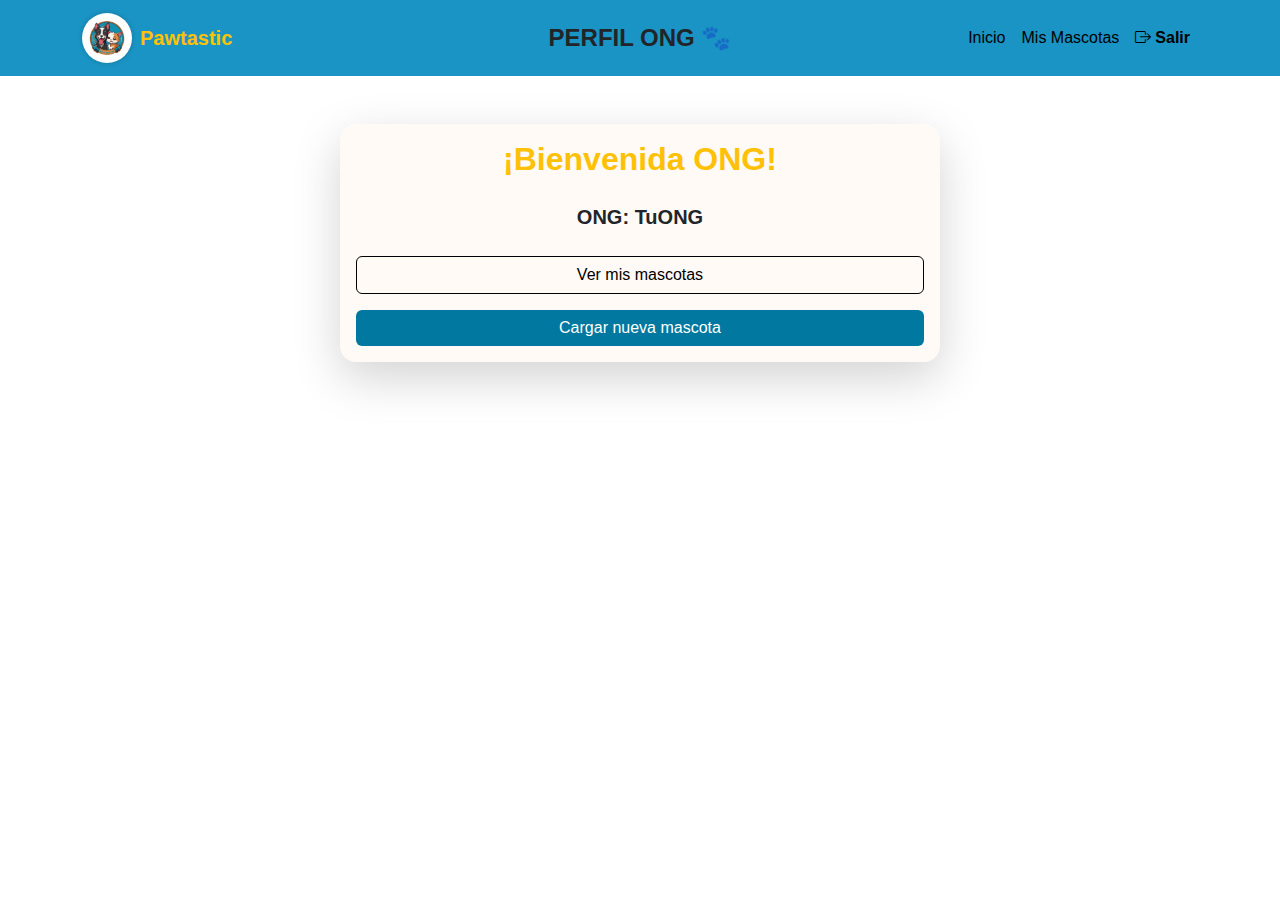
<file: pages/perfil-ong.html>
<!DOCTYPE html>
<html lang="es">

<head>
  <meta charset="UTF-8" />
  <meta name="viewport" content="width=device-width, initial-scale=1" />
  <title>Perfil ONG | Pawtastic</title>
  <link href="https://cdn.jsdelivr.net/npm/bootstrap@5.3.2/dist/css/bootstrap.min.css" rel="stylesheet" />
  <link href="https://cdn.jsdelivr.net/npm/bootstrap-icons@1.10.5/font/bootstrap-icons.css" rel="stylesheet" />
  <link rel="icon" href="../img/favicon.ico" type="image/png">
  <link rel="stylesheet" href="../css/style.css" />
</head>

<body>
  <!-- NAVBAR ONG -->
  <nav class="navbar navbar-expand-lg navbar-dark encabezado-azul">
    <div class="container position-relative">
      <a class="navbar-brand d-flex align-items-center" href="../index.html">
        <img src="../img/logo.png" alt="Logo Pawtastic" width="50" height="50" class="me-2 logo-navbar">
        <span class="text-warning fw-bold">Pawtastic</span>
      </a>

      <div class="position-absolute top-50 start-50 translate-middle">
        <span class="navbar-text h4 m-0 text-dark fw-bold">
          PERFIL ONG 🐾
        </span>
      </div>

      <button class="navbar-toggler" type="button" data-bs-toggle="collapse" data-bs-target="#navbarNav">
        <span class="navbar-toggler-icon"></span>
      </button>
      <div class="collapse navbar-collapse justify-content-end" id="navbarNav">
        <ul class="navbar-nav">
          <li class="nav-item"><a class="nav-link" href="../index.html">Inicio</a></li>
          <li class="nav-item"><a class="nav-link" href="mis-mascotas.html">Mis Mascotas</a></li>
          
          <li class="nav-item">
            <a href="#" class="nav-link text-danger fw-bold" data-bs-toggle="modal" data-bs-target="#modalCerrarSesion">
              <i class="bi bi-box-arrow-right me-1"></i>Salir
            </a>
          </li>
        </ul>
      </div>
    </div>
  </nav>

  <!-- CONTENIDO PRINCIPAL ONG -->
  <main class="container py-5">
    <div class="card mx-auto shadow-lg text-center" style="max-width: 600px;">
      <div class="card-body">
        <h2 class="mb-4 text-warning">¡Bienvenida ONG!</h2>
        <p class="fs-5 fw-bold">ONG: <span class="text-dark">TuONG</span></p>

        <div class="d-grid gap-3 mt-4">
          <a href="mis-mascotas.html" class="btn btn-outline-dark">Ver mis mascotas</a>
          <a href="nueva-mascota.html" class="btn btn-dark">Cargar nueva mascota</a>
        </div>
      </div>
    </div>
  </main>

  <!-- MODAL SALIR -->
  <div class="modal fade" id="modalCerrarSesion" tabindex="-1" aria-labelledby="modalCerrarSesionLabel"
    aria-hidden="true">
    <div class="modal-dialog modal-dialog-centered">
      <div class="modal-content">
        <div class="modal-header bg-warning-subtle">
          <h5 class="modal-title" id="modalCerrarSesionLabel">¿Cerrar sesión?</h5>
          <button type="button" class="btn-close" data-bs-dismiss="modal" aria-label="Cerrar"></button>
        </div>
        <div class="modal-body">
          ¿Estás segura de que querés salir del sitio?
        </div>
        <div class="modal-footer">
          <button type="button" class="btn btn-outline-secondary" data-bs-dismiss="modal">Cancelar</button>
          <button id="confirmarSalir" class="btn btn-danger">Sí, salir</button>
        </div>
      </div>
    </div>
  </div>

  <!-- SCRIPTS -->
  <script src="https://cdn.jsdelivr.net/npm/bootstrap@5.3.2/dist/js/bootstrap.bundle.min.js"></script>
  <script>
    document.getElementById("confirmarSalir").addEventListener("click", function () {
      window.location.href = "../index.html";
    });
  </script>
</body>

</html>
</file>
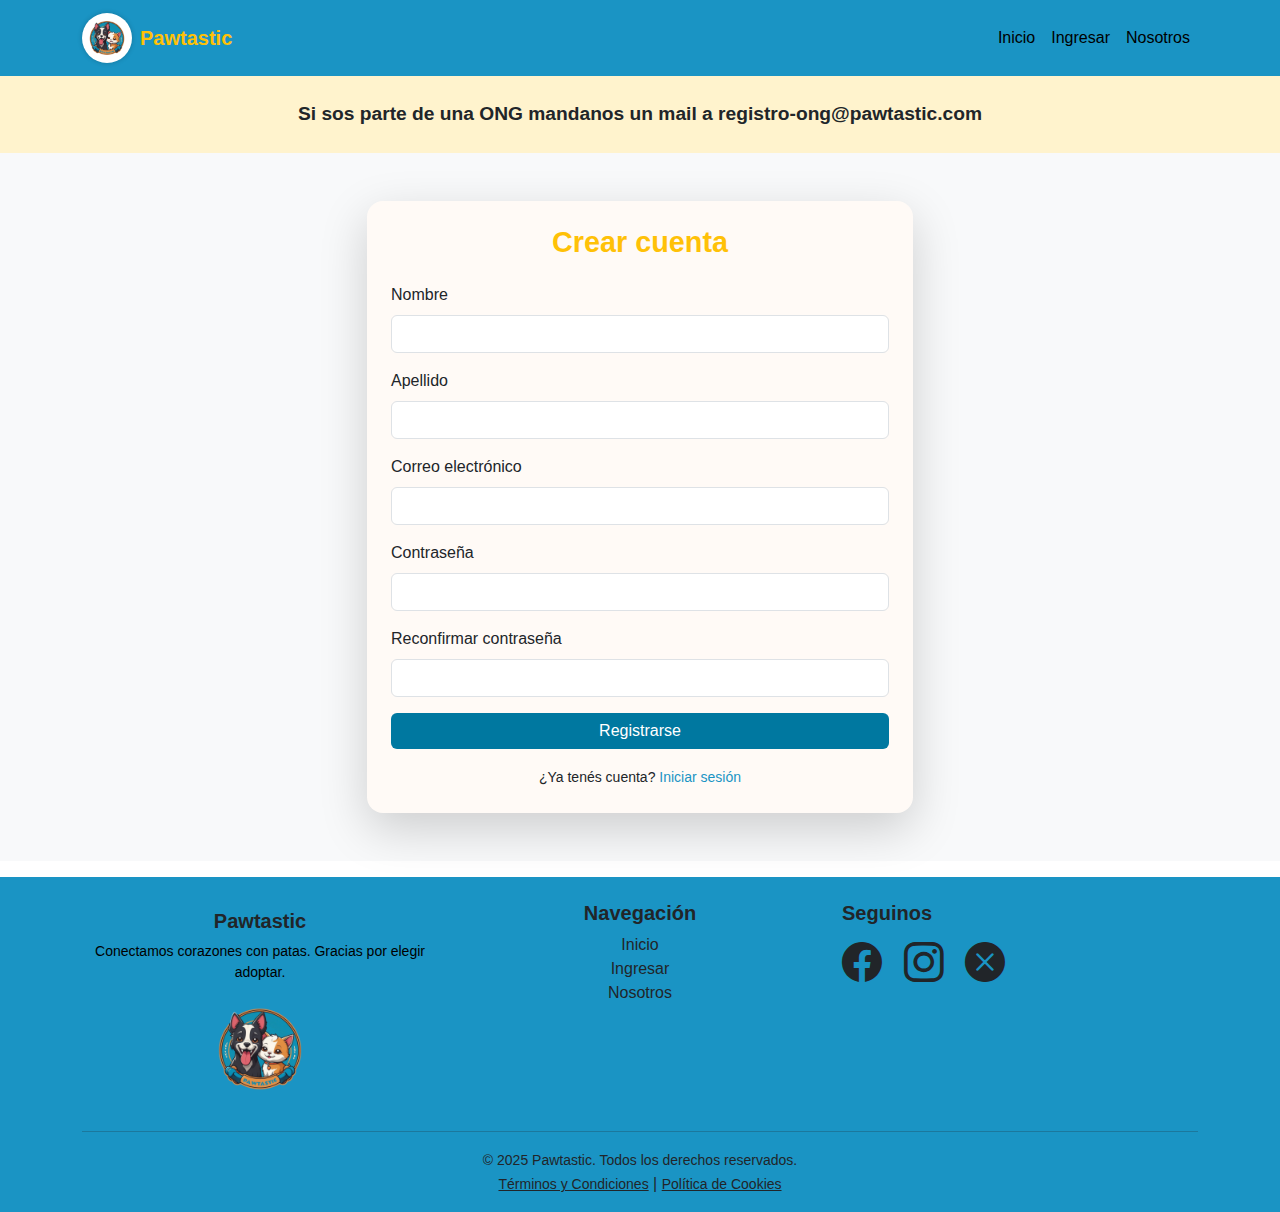
<file: pages/registro.html>
<!DOCTYPE html>
<html lang="es">
  <head>
    <meta charset="UTF-8" />
    <meta name="viewport" content="width=device-width, initial-scale=1.0" />
    <meta
      name="keywords"
      content="perros en adopción, gatos en adopción, refugio de animales, Almas Peludas, mascotas rescatadas, hogar para animales, animales sin hogar, adopción responsable, cuidar mascotas, encontrar mascota, adoptar animales, gatos callejeros, perros callejeros, voluntariado animal, protección animal, amor por los animales"
    />

    <meta
      name="author"
      content="Wunsche Julieta, Sergio Bujan, Georgina Contreras, Jonathan Revelino"
    />
    <title>Registrarse | Pawtastic</title>
    <link
      href="https://cdn.jsdelivr.net/npm/bootstrap@5.3.2/dist/css/bootstrap.min.css"
      rel="stylesheet"
    />
    <link href="https://cdn.jsdelivr.net/npm/bootstrap-icons@1.10.5/font/bootstrap-icons.css" rel="stylesheet">
    <link rel="stylesheet" href="../css/style.css" />
    <link rel="icon" href="../img/favicon.ico" type="image/x-icon" />
  </head>

  <body>
    <nav class="navbar navbar-expand-lg navbar-dark">
      <div class="container">
        <a class="navbar-brand d-flex align-items-center" href="./index.html">
          <img
            src="../img/logo.png"
            alt="Logo Pawtastic"
            width="50"
            height="50"
            class="me-2 logo-navbar"
          />

          <span class="text-warning fw-bold">Pawtastic</span>
        </a>
        <button
          class="navbar-toggler"
          type="button"
          data-bs-toggle="collapse"
          data-bs-target="#navbarNav"
        >
          <span class="navbar-toggler-icon"></span>
        </button>
        <div
          class="collapse navbar-collapse justify-content-end"
          id="navbarNav"
        >
          <ul class="navbar-nav">
            <li class="nav-item">
              <a class="nav-link active" href="../index.html">Inicio</a>
            </li>
            <li class="nav-item">
              <a class="nav-link" href="./login.html">Ingresar</a>
            </li>
            <li class="nav-item">
              <a class="nav-link" href="./nosotros.html">Nosotros</a>
            </li>
          </ul>
        </div>
      </div>
    </nav>
    <!-- Mensaje para ONG -->
    <section class="py-4 bg-warning-subtle text-center">
      <div class="container">
        <p class="mb-0 fw-bold text-dark">
          Si sos parte de una ONG mandanos un mail a
          <a
            href="mailto:registro-ong@pawtastic.com"
            class="text-decoration-none text-dark"
            >registro-ong@pawtastic.com</a
          >
        </p>
      </div>
    </section>

    <!-- Formulario de Registro -->
    <section class="py-5 bg-light">
      <div class="container">
        <div class="row justify-content-center">
          <div class="col-md-6">
            <div class="card shadow-lg">
              <div class="card-body p-4">
                <h2 class="text-center mb-4 text-warning">Crear cuenta</h2>
                <form>
                  <div class="mb-3">
                    <label for="nombre" class="form-label">Nombre</label>
                    <input
                      type="text"
                      class="form-control"
                      id="nombre"
                      required
                    />
                  </div>
                  <div class="mb-3">
                    <label for="apellido" class="form-label">Apellido</label>
                    <input
                      type="text"
                      class="form-control"
                      id="apellido"
                      required
                    />
                  </div>
                  <div class="mb-3">
                    <label for="email" class="form-label"
                      >Correo electrónico</label
                    >
                    <input
                      type="email"
                      class="form-control"
                      id="email"
                      required
                    />
                  </div>
                  <div class="mb-3">
                    <label for="password" class="form-label">Contraseña</label>
                    <input
                      type="password"
                      class="form-control"
                      id="password"
                      required
                    />
                  </div>
                  <div class="mb-3">
                    <label for="confirm-password" class="form-label">Reconfirmar contraseña</label>
                    <input type="password" class="form-control" id="confirm-password" required>
                    <div class="invalid-feedback">Las contraseñas no coinciden.</div>          </div>
                  <div class="d-grid">
                    <button type="submit" class="btn btn-dark">
                      Registrarse
                    </button>
                  </div>
                  <div class="mt-3 text-center">
                    <small
                      >¿Ya tenés cuenta?
                      <a href="../pages/login.html">Iniciar sesión</a></small
                    >
                  </div>
                </form>
              </div>
            </div>
          </div>
        </div>
      </div>
    </section>
<!-- FOOTER -->
<footer class="bg-footer text-dark pt-4 pb-3 mt-3">
  <div class="container text-center text-md-start">
    <div class="row">
      <div class="col-md-4 mb-3 text-center">


        <h5 class="fw-bold mt-2">Pawtastic</h5>
        <p class="small">Conectamos corazones con patas. Gracias por elegir adoptar.</p>
        <a href="../index.html">
          <img src="../img/logo.png" alt="Logo Pawtastic" style="max-width: 100px; border-radius: 40%;">
        </a>
      </div>
      <div class="col-md-4 mb-3 d-flex flex-column align-items-center">
        <h5 class="fw-bold text-center">Navegación</h5>
        <ul class="list-unstyled text-center">
          <li><a href="../index.html" class="text-dark text-decoration-none">Inicio</a></li>
          <li><a href="./login.html" class="text-dark text-decoration-none">Ingresar</a></li>
          <li><a href="./nosotros.html" class="text-dark text-decoration-none">Nosotros</a></li>
        </ul>
      </div>
      <div class="col-md-4 mb-3 fs-5">
        <h5 class="fw-bold">Seguinos</h5>
        <a href="./pages/error404.html" class="text-dark me-3"><i class="bi bi-facebook"
            style="font-size: 2.5rem;"></i></a>
        <a href="./pages/error404.html" class="text-dark me-3"><i class="bi bi-instagram"
            style="font-size: 2.5rem;"></i></a>
        <a href="./pages/error404.html" class="text-dark"><i class="bi bi-x-circle-fill"
            style="font-size: 2.5rem;"></i></a>
      </div>
    </div>
    <hr class="border-dark">
    <div class="text-center">
      <small>&copy; 2025 Pawtastic. Todos los derechos reservados.</small>
      <br>
      <a href="./pages/terminosYcondiciones.html" class="text-dark text-decoration-underline small">Términos y
        Condiciones</a> |
      <a href="./pages/politicaDeCookies.html" class="text-dark text-decoration-underline small">Política de Cookies</a>
    </div>
  </div>
</footer>
    <!-- Bootstrap JS -->
    <script src="https://cdn.jsdelivr.net/npm/bootstrap@5.3.2/dist/js/bootstrap.bundle.min.js"></script>
  </body>
</html>
</file>
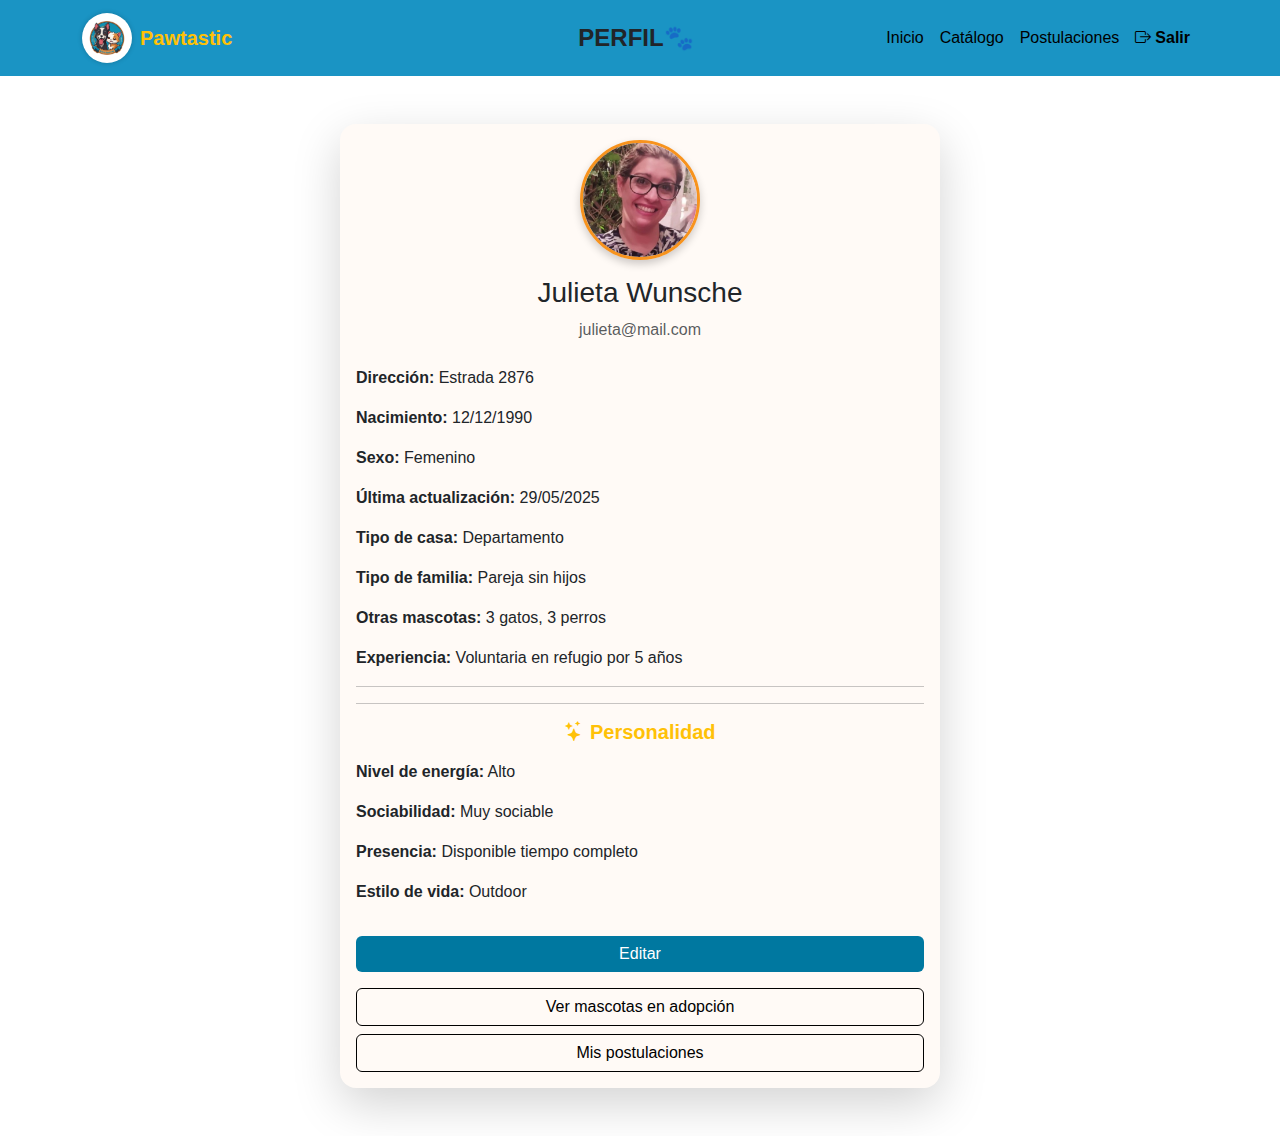
<file: pages/usuario.html>
<!DOCTYPE html>
<html lang="es">

<head>
  <meta charset="UTF-8" />
  <meta name="viewport" content="width=device-width, initial-scale=1" />
  <title>Perfil | Pawtastic</title>
  <link href="https://cdn.jsdelivr.net/npm/bootstrap@5.3.2/dist/css/bootstrap.min.css" rel="stylesheet" />
  <link href="https://cdn.jsdelivr.net/npm/bootstrap-icons@1.10.5/font/bootstrap-icons.css" rel="stylesheet" />
  <link rel="icon" href="../img/favicon.ico" type="image/png">
  <link rel="stylesheet" href="../css/style.css" />
</head>

<body>
  <!-- NAVBAR PERFIL -->
  <nav class="navbar navbar-expand-lg navbar-dark encabezado-azul">
    <div class="container position-relative">
      <!-- Logo izquierdo -->
      <a class="navbar-brand d-flex align-items-center" href="../index.html">
        <img src="../img/logo.png" alt="Logo Pawtastic" width="50" height="50" class="me-2 logo-navbar">
        <span class="text-warning fw-bold">Pawtastic</span>
      </a>
  
      <!-- PERFIL CENTRADO -->
      <div class="position-absolute top-50 start-50 translate-middle">
        <span class="navbar-text h4 m-0 text-dark fw-bold">
          PERFIL🐾 <i class="bi bi-paw-fill text-warning ms-1"></i><i class="bi bi-paw-fill text-warning ms-1"></i>
        </span>
      </div>
      
  
      <!-- Menú derecho -->
      <button class="navbar-toggler" type="button" data-bs-toggle="collapse" data-bs-target="#navbarNav">
        <span class="navbar-toggler-icon"></span>
      </button>
      <div class="collapse navbar-collapse justify-content-end" id="navbarNav">
        <ul class="navbar-nav">
          <li class="nav-item"><a class="nav-link active" href="../index.html">Inicio</a></li>
          <li class="nav-item"><a class="nav-link" href="./catalogo.html">Catálogo</a></li>
          <li class="nav-item"><a class="nav-link" href="./postulaciones.html">Postulaciones</a></li>
          <li class="nav-item">
            <a href="#" class="nav-link text-danger fw-bold" data-bs-toggle="modal" data-bs-target="#modalCerrarSesion">
              <i class="bi bi-box-arrow-right me-1"></i>Salir
            </a>
          </li>
          
        </ul>
      </div>
    </div>
  </nav>
  

  <!-- CONTENIDO PRINCIPAL -->
  <main class="container py-5">
    <div class="card mx-auto shadow-lg" style="max-width: 600px;">
      <div class="card-body text-center">
        <!-- FOTO PERFIL -->
        <img src="../img/fotoJW.jpg" alt="Foto de perfil" class="rounded-circle mb-3"
          style="width: 120px; height: 120px; object-fit: cover; border: 3px solid #f7931e;">

        <h3 class="card-title">Julieta Wunsche</h3>
        <p class="text-muted">julieta@mail.com</p>

        <!-- INFO DEL PERFIL -->
        <div class="text-start mt-4">
          <p><strong>Dirección:</strong> Estrada 2876</p>
          <p><strong>Nacimiento:</strong> 12/12/1990</p>
          <p><strong>Sexo:</strong> Femenino</p>
          <p><strong>Última actualización:</strong> 29/05/2025</p>
          <p><strong>Tipo de casa:</strong> Departamento</p>
          <p><strong>Tipo de familia:</strong> Pareja sin hijos</p>
          <p><strong>Otras mascotas:</strong> 3 gatos, 3 perros</p>
          <p><strong>Experiencia:</strong> Voluntaria en refugio por 5 años</p>
        </div>

        <!-- PERSONALIDAD -->
        <hr><hr>
        <h5 class="text-center text-warning"><i class="bi bi-stars"></i> Personalidad</h5>
        <ul class="list-group list-group-flush text-start">
          <li class="list-group-item"><strong>Nivel de energía:</strong> Alto</li>
          <li class="list-group-item"><strong>Sociabilidad:</strong> Muy sociable</li>
          <li class="list-group-item"><strong>Presencia:</strong> Disponible tiempo completo</li>
          <li class="list-group-item"><strong>Estilo de vida:</strong> Outdoor</li>
        </ul>

        
        <!-- BOTÓN EDITAR -->
        <div class="mt-4">
          <a href="../pages/error404.html" class="btn btn-dark w-100 mb-3">Editar</a>
        
          <!-- NUEVOS BOTONES DE NAVEGACIÓN -->
          <a href="catalogo.html" class="btn btn-outline-dark w-100 mb-2">Ver mascotas en adopción</a>
          <a href="postulaciones.html" class="btn btn-outline-dark w-100">Mis postulaciones</a>
        </div>

      </div>
    </div>
  </main>
  <!-- MODAL DE CONFIRMACIÓN DE CIERRE DE SESIÓN -->
  <div class="modal fade" id="modalCerrarSesion" tabindex="-1" aria-labelledby="modalCerrarSesionLabel"
    aria-hidden="true">
    <div class="modal-dialog modal-dialog-centered">
      <div class="modal-content">
        <div class="modal-header bg-warning-subtle">
          <h5 class="modal-title" id="modalCerrarSesionLabel">¿Cerrar sesión?</h5>
          <button type="button" class="btn-close" data-bs-dismiss="modal" aria-label="Cerrar"></button>
        </div>
        <div class="modal-body">
          ¿Estás segura de que querés salir del sitio?
        </div>
        <div class="modal-footer">
          <button type="button" class="btn btn-outline-secondary" data-bs-dismiss="modal">Cancelar</button>
          <button id="confirmarSalir" class="btn btn-danger">Sí, salir</button>
        </div>
      </div>
    </div>
  </div>
  <script>
    document.getElementById("confirmarSalir").addEventListener("click", function () {
      window.location.href = "../index.html";
    });
  </script>
  

  <script src="https://cdn.jsdelivr.net/npm/bootstrap@5.3.2/dist/js/bootstrap.bundle.min.js"></script>
</body>

</html>
</file>
<file: css/style.css>
/* PALETA DE COLORES */
:root {
  --azul-logo-fondo: #1A94C4;
  --azul-banner: #0078A0;
  --naranja-logo: #F7931E;
  --blanco: #ffffff;
  --negro: #000000;
}

/* GENERAL */
body {
  font-family: 'Segoe UI', Tahoma, Geneva, Verdana, sans-serif;
  background-color: var(--blanco);
  color: var(--negro);
  margin: 0;
  padding: 0;
}

/* NAVBAR */
.logo-navbar {
  background-color: white;
  border-radius: 50%;
  padding: 4px;
  box-shadow: 0 0 5px rgba(0,0,0,0.2);
}

.navbar {
  background-color: var(--azul-logo-fondo);
}

.navbar-brand {
  color: var(--naranja-logo) !important;
  font-weight: bold;
}


.navbar-nav .nav-link {
  color: var(--negro) !important;
  text-decoration: none !important;
  transition: color 0.3s ease;
}

.navbar-nav .nav-link:hover {
  color: var(--naranja-logo) !important;
  text-decoration: none !important;
}


/* BOTONES */
.btn-dark {
  background-color: var(--azul-banner);
  border: none;
}

.btn-dark:hover {
  background-color: var(--naranja-logo);
  color: var(--blanco);
}

/* CARRUSEL */
.hero {
  position: relative;
}
.hero .carousel-inner img {
  height: 400px;
  object-fit: cover;
}
.hero .overlay-text {
  position: absolute;
  top: 50%;
  left: 50%;
  transform: translate(-50%, -50%);
  text-align: center;
  color: white;
  text-shadow: 1px 1px 4px rgba(0, 0, 0, 0.7);
}
.carousel-control-prev-icon,
.carousel-control-next-icon {
  background-image: none; /* Quitamos el ícono blanco por defecto */
  width: 2rem;
  height: 2rem;
  background-color: rgba(0, 0, 0, 0.7); /* fondo negro semitransparente */
  mask-image: url("data:image/svg+xml,%3Csvg xmlns='http://www.w3.org/2000/svg' fill='%23000' viewBox='0 0 16 16'%3E%3Cpath d='M11.354 1.646a.5.5 0 0 0-.708 0L4.793 7.5l5.853 5.854a.5.5 0 0 0 .708-.708L6.207 7.5l5.147-5.146a.5.5 0 0 0 0-.708z'/%3E%3C/svg%3E");
  -webkit-mask-image: url("data:image/svg+xml,%3Csvg xmlns='http://www.w3.org/2000/svg' fill='%23000' viewBox='0 0 16 16'%3E%3Cpath d='M11.354 1.646a.5.5 0 0 0-.708 0L4.793 7.5l5.853 5.854a.5.5 0 0 0 .708-.708L6.207 7.5l5.147-5.146a.5.5 0 0 0 0-.708z'/%3E%3C/svg%3E");
  background-color: black;
}
.carousel-control-next-icon {
  transform: rotate(180deg);
}

.hero h1 {
  font-size: 4rem;
  color:black;
}

.hero p {
  font-size: 2rem;
  color: black;
}


.info-section .row > div {
  display: flex;
  flex-direction: column;
  align-items: center;
  justify-content: space-between;
  height: 100%;
  padding-bottom: 1.5rem;
}

.info-section img {
  transition: transform 0.3s ease;
}

.info-section img:hover {
  transform: scale(1.15);
}

.info-section .btn {
  transition: background-color 0.3s ease, color 0.3s ease;
}

.info-section .btn:hover {
  background-color: var(--naranja-logo);
  color: white;
  text-decoration: none;
}
.btn-borde-negro {
  border: 2px solid black;
  color: black;
  background-color: transparent;
  transition: all 0.3s ease;
}

.btn-borde-negro:hover {
  background-color: black;
  color: white;
}



/* SECCIÓN CENTRAL */
section h1 {
  font-size: 2.8rem;
  color: var(--naranja-logo);
}

section p {
  font-size: 1.2rem;
  max-width: 700px;
  margin: auto;
}

/* FOOTER */
footer.bg-footer {
  background-color:#1A94C4 !important;
  color: #212529 !important;
}

/* Efectos enlaces*/
/* --- ENLACES DEL FOOTER --- */
footer a {
  color: var(--negro); /* o var(--blanco) si fondo oscuro */
  text-decoration: none;
  display: inline-block;
  transition: color 0.3s ease, transform 0.2s ease;
}

footer .container a:hover,
footer .list-unstyled a:hover,
footer .text-center a:hover {
  color: var(--naranja-logo) !important;
  transform: translateX(3px);
  text-decoration: none;
}


/* --- ENLACES DE LISTAS (como navegación) --- */
footer .list-unstyled a {
  color: var(--negro); /* se puede sacar si ya está arriba */
}

/* --- ICONOS SOCIALES EN EL FOOTER --- */
footer i {
  transition: transform 0.3s ease, color 0.3s ease;
}

footer i:hover {
  transform: scale(1.2);
  color: var(--naranja-logo);
}


/*Pagina Ingresar*/
:root {
  --azul-logo-fondo: #1A94C4;
  --azul-banner: #0078A0;
  --naranja-logo: #F7931E;
  --blanco: #ffffff;
  --negro: #000000;
}

/* Fondo general */
body {
  background-color: var(--blanco);
  color: var(--negro);
  font-family: 'Segoe UI', Tahoma, Geneva, Verdana, sans-serif;
}

/* Tarjeta del formulario */
.card {
  border-radius: 1rem;
  border: none;
}

/* Título */
h2 {
  font-weight: bold;
}

/* Inputs */
.form-control:focus {
  border-color: var(--naranja-logo);
  box-shadow: 0 0 0 0.2rem rgba(247, 147, 30, 0.25);
}

/* Botón Ingresar */
.btn-dark {
  background-color: var(--azul-banner);
  border: none;
}

.btn-dark:hover {
  background-color: var(--naranja-logo);
  color: var(--blanco);
}

/* Enlaces */
a {
  color: var(--azul-logo-fondo);
  text-decoration: none;
}

a:hover {
  text-decoration: underline;
}

/* Texto de ayuda */
.small {
  font-size: 0.875rem;
  color:black;
}

/*Pagina de registro*/
/* PALETA DE COLORES */
:root {
  --azul-logo-fondo: #1A94C4;
  --azul-banner: #0078A0;
  --naranja-logo: #F7931E;
  --blanco: #ffffff;
  --negro: #000000;
}

/* GENERAL */
body {
  font-family: 'Segoe UI', Tahoma, Geneva, Verdana, sans-serif;
  background-color: var(--blanco);
  color: var(--negro);
}

/* TARJETAS DEL FORMULARIO */
.card {
  border-radius: 1rem;
  border: none;
}

/* TÍTULOS */
h2 {
  font-weight: bold;
}

/* INPUTS */
.form-control:focus {
  border-color: var(--naranja-logo);
  box-shadow: 0 0 0 0.2rem rgba(247, 147, 30, 0.25);
}

/* BOTONES */
.btn-dark {
  background-color: var(--azul-banner);
  border: none;
  transition: background-color 0.3s ease;
}

.btn-dark:hover {
  background-color: var(--naranja-logo);
  color: var(--blanco);
}

/* LINKS */
a {
  color: var(--azul-logo-fondo);
  text-decoration: none;
}

a:hover {
  color: var(--naranja-logo);
  text-decoration: none;
}
/* Modal-recupera tu contraseña */
.modal-header {
  border-bottom: none;
}

.modal-content {
  border-radius: 1rem;
}


/* Página de usuario */
section h2 {
  font-size: 1.8rem;
  color: var(--naranja-logo);
  font-weight: bold;
}
#crear-perfil form {
  max-width: 600px;
  margin-left: auto;
  margin-right: auto;
}



.card-img-top {
  height: 200px;
  object-fit: contain;
  background-color: #f8f9fa; /* opcional, para que no quede vacío si sobra espacio */
  padding: 0.5rem;
}



.btn-dark:hover {
  background-color: var(--naranja-logo);
  color: var(--blanco);
}

/* Badges */
.badge.bg-warning {
  font-size: 0.9rem;
  padding: 0.4em 0.8em;
}

.badge.bg-success {
  font-size: 0.9rem;
  padding: 0.4em 0.8em;
}

/* Links del menú superior */
a.btn {
  transition: all 0.3s ease;
}

a.btn:hover {
  background-color: var(--naranja-logo);
  border-color: var(--naranja-logo);
  color: var(--blanco);
}
#crear-perfil form {
  background-color: #fffaf5; /* fondo muy suave, tipo cremita */
  border: 2px solid var(--naranja-logo);
  border-radius: 1rem;
  padding: 2rem;
  max-width: 600px;
  margin: auto;
  box-shadow: 0 0 10px rgba(0,0,0,0.05);
}

/* Catalogo */

.encabezado-azul {
  background-color: var(--azul-logo-fondo);
}


.titulo-catalogo {
  font-size: 1.8rem;
  font-weight: bold;
  color: black;
  text-align: center;
  margin: 0;
}



.btn-outline-dark {
  border-color: black !important;
  color: black !important;
}

.btn-outline-dark:hover {
  background-color: var(--naranja-logo);
  color:black;
  border-color: black;
}

.card-img-top {
  width: 100%;
  height: auto;
  object-fit: cover;
}

.card {
  border: none;
  border-radius: 1rem;
  background: #fffaf6;
  box-shadow: 0 6px 20px rgba(0, 0, 0, 0.1);
  transition: transform 0.3s ease;
}

.card:hover {
  transform: translateY(-5px);
  background: #fff3e6;
}

/*Usuario */
/* Imagen de perfil */
img.rounded-circle {
  border: 3px solid var(--naranja-logo);
  box-shadow: 0 4px 8px rgba(0, 0, 0, 0.2);
}

/* Card de perfil */
.card {
  border-radius: 1rem;
  background-color: #fffaf6;
}

/* Lista de personalidad */
.list-group-item {
  background-color: transparent;
  border: none;
  padding-left: 0;
  padding-right: 0;
}

/* Título personalidad */
h5.text-warning {
  font-weight: bold;
}

/* Botón editar */
.btn-dark {
  background-color: var(--azul-banner);
  border: none;
  transition: background-color 0.3s ease;
}

.btn-dark:hover {
  background-color: var(--naranja-logo);
  color: var(--blanco);
}
/* Error 404 */
/* ----- ERROR 404 STYLES ----- */
/* ===== ESTILOS PARA PÁGINA 404 ===== */

.error-body {
  background-color: #fffaf6;
  background-image: url('../img/patitas.png'); /* asegurate del nombre exacto */
  background-repeat: repeat;
  background-size: 120px auto;
  background-position: center;
  font-family: 'Segoe UI', Tahoma, Geneva, Verdana, sans-serif;
  margin: 0;
  padding: 0;
}

.error-container {
  min-height: 100vh;
  display: flex;
  align-items: center;
  justify-content: center;
  flex-direction: column;
  text-align: center;
  color: var(--negro);
  padding: 2rem;
}

.error-icon {
  font-size: 5rem;
  color: var(--naranja-logo);
  margin-bottom: 1rem;
}

.error-container h1 {
  font-size: 2.5rem;
  font-weight: bold;
  color: var(--azul-banner);
}

.error-container p {
  font-size: 1.2rem;
  margin-bottom: 1.5rem;
}

.btn-volver {
  background-color: var(--azul-banner);
  color: white;
  border: none;
  padding: 0.6rem 1.2rem;
  font-size: 1rem;
  border-radius: 0.5rem;
  transition: background-color 0.3s ease;
}

.btn-volver:hover {
  background-color: var(--naranja-logo);
  color: white;
}

.emoji-grande {
  font-size: 2rem;
  vertical-align: middle;
}
</file>
